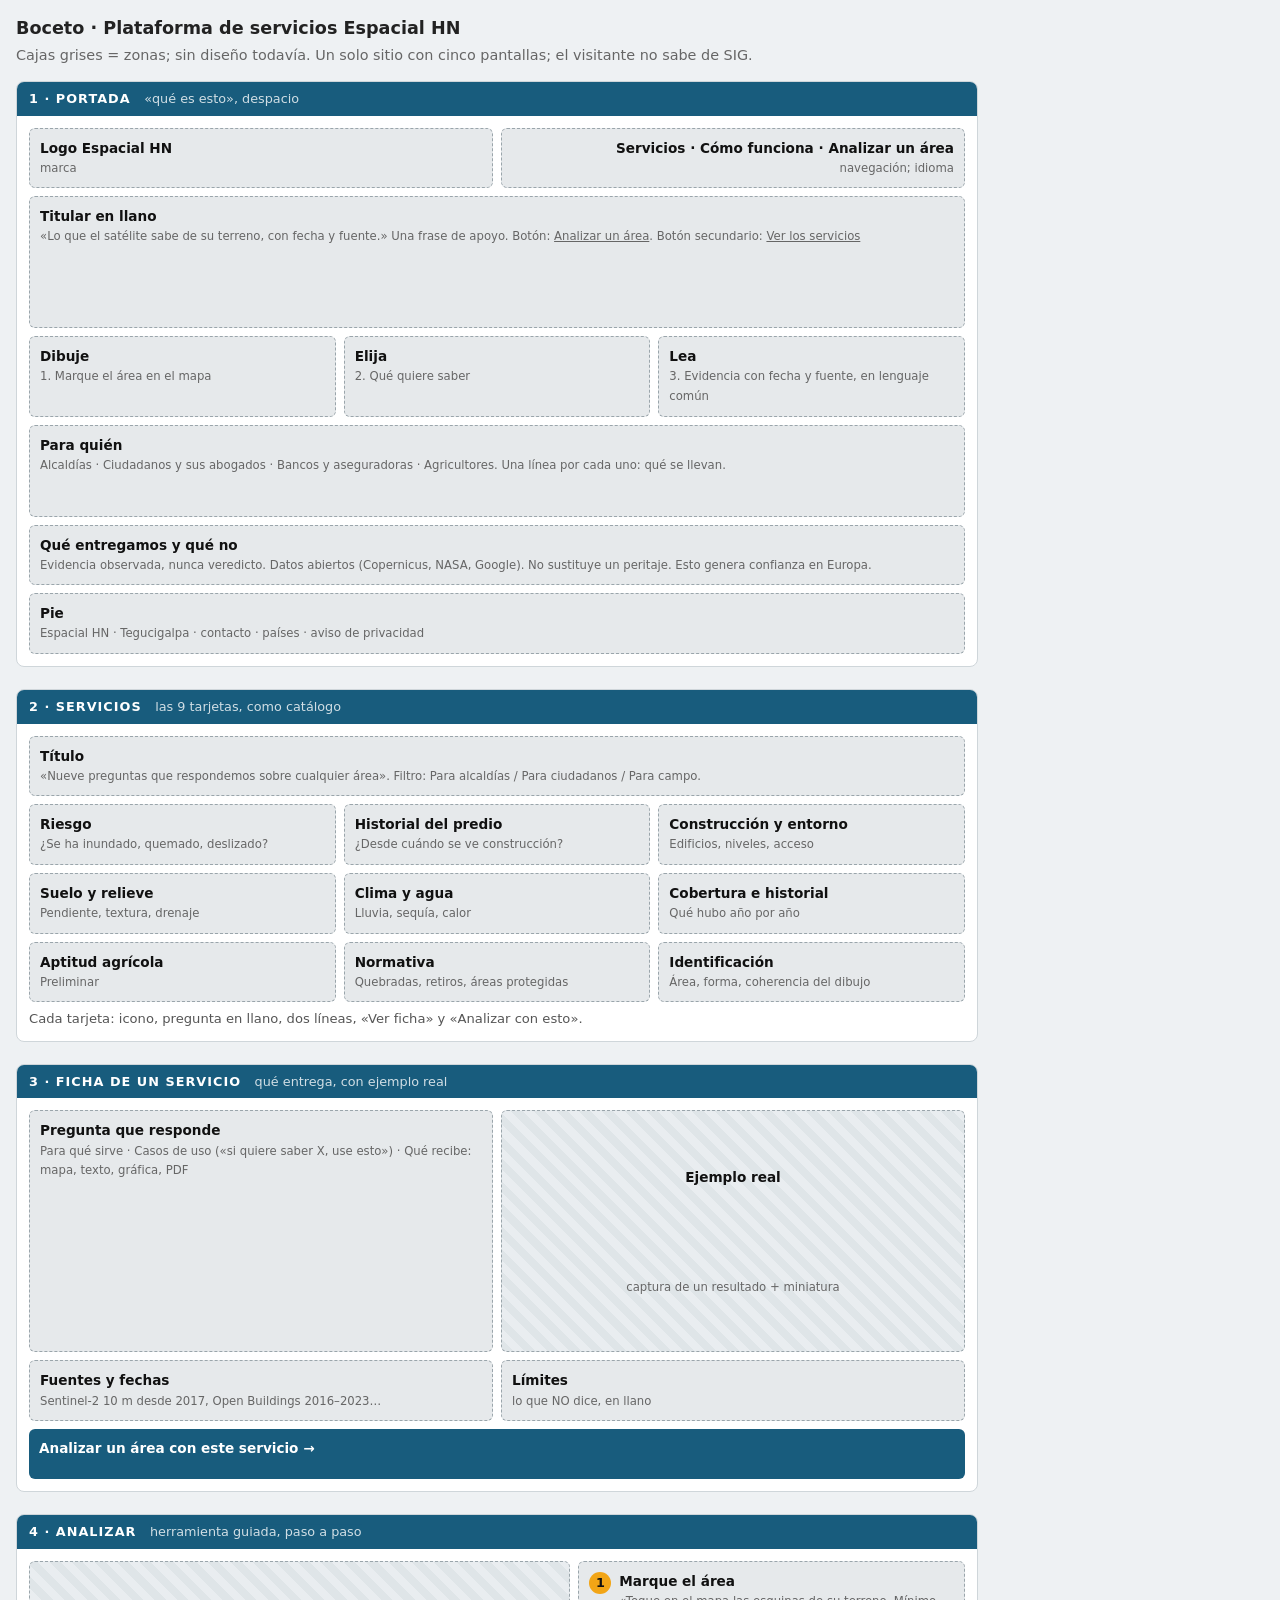
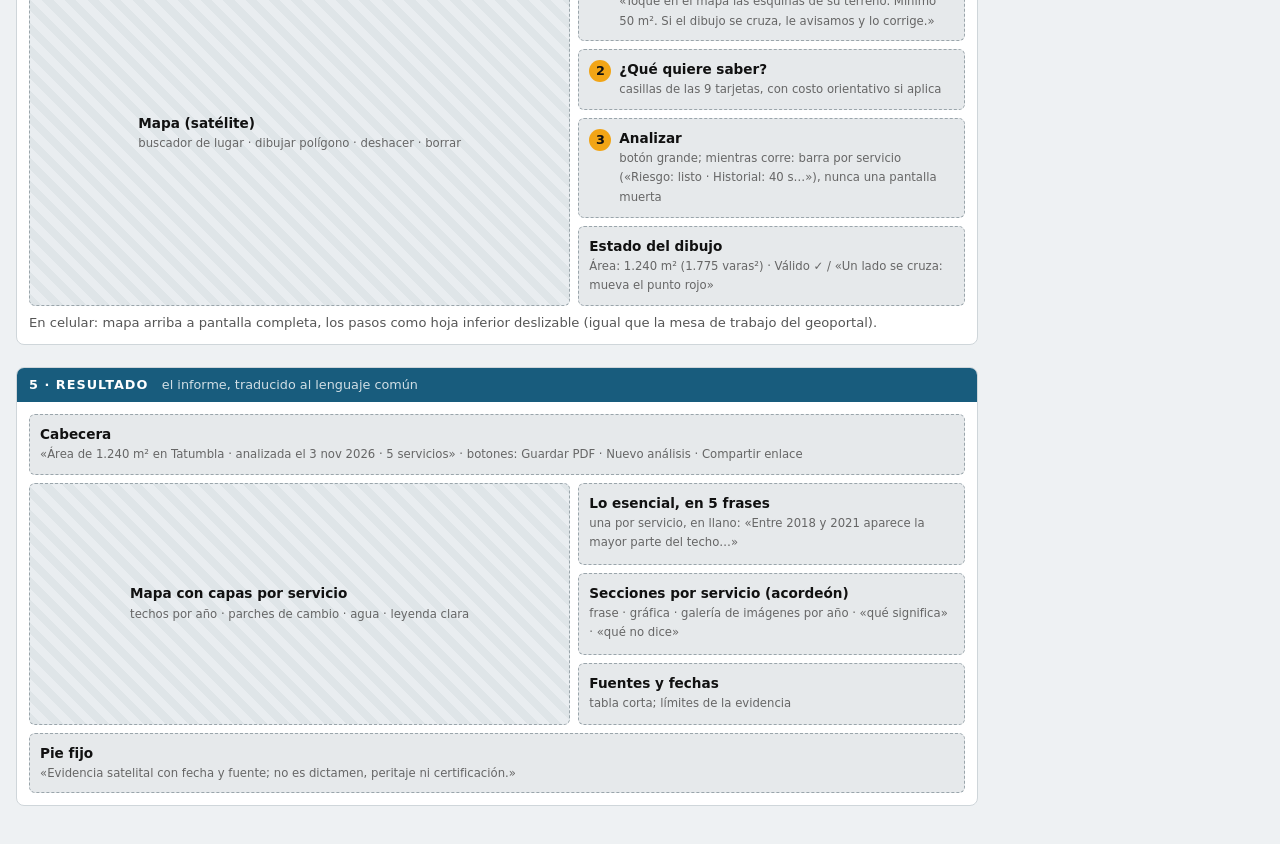
<file: boceto.html>
<!doctype html>
<html lang="es"><head><meta charset="utf-8"><meta name="viewport" content="width=device-width,initial-scale=1">
<title>Boceto · Plataforma Espacial HN</title>
<style>
body{margin:0;font:14px/1.4 "Segoe UI",system-ui,sans-serif;color:#222;background:#eef1f3;padding:16px}
h1{font-size:1.1rem;margin:0 0 4px}.sub{color:#666;margin:0 0 16px;font-size:.9rem}
.pant{background:#fff;border:1px solid #cfd6da;border-radius:8px;margin:0 0 22px;overflow:hidden;max-width:960px}
.pant h2{margin:0;padding:8px 12px;font-size:.8rem;letter-spacing:.08em;text-transform:uppercase;background:#185c7d;color:#fff}
.pant h2 span{font-weight:400;opacity:.8;text-transform:none;letter-spacing:0;margin-left:8px}
.lienzo{padding:12px;display:grid;gap:8px}
.caja{background:#e6e9eb;border:1px dashed #9aa5ab;border-radius:6px;padding:10px;color:#444;min-height:30px}
.caja b{display:block;color:#111;font-size:.85rem}.caja small{color:#666}
.ac{background:#185c7d;color:#fff;border:0}.ac b{color:#fff}
.fila{display:grid;gap:8px}.c2{grid-template-columns:1fr 1fr}.c3{grid-template-columns:repeat(3,1fr)}.c4{grid-template-columns:repeat(4,1fr)}
.mapa{background:repeating-linear-gradient(45deg,#dfe5e8,#dfe5e8 8px,#e9edf0 8px,#e9edf0 16px);min-height:220px;display:grid;place-items:center;color:#555}
.nota{font-size:.82rem;color:#555;padding:0 12px 12px;margin:0}
.paso{display:flex;gap:8px;align-items:flex-start}.paso i{flex:none;width:22px;height:22px;border-radius:50%;background:#f2a516;color:#111;display:grid;place-items:center;font-style:normal;font-weight:700;font-size:.8rem}
@media(max-width:640px){.c3,.c4{grid-template-columns:1fr 1fr}.c2{grid-template-columns:1fr}}
</style></head><body>
<h1>Boceto · Plataforma de servicios Espacial HN</h1>
<p class="sub">Cajas grises = zonas; sin diseño todavía. Un solo sitio con cinco pantallas; el visitante no sabe de SIG.</p>

<div class="pant"><h2>1 · Portada <span>«qué es esto», despacio</span></h2>
<div class="lienzo">
  <div class="fila c2"><div class="caja"><b>Logo Espacial HN</b><small>marca</small></div><div class="caja" style="text-align:right"><b>Servicios · Cómo funciona · Analizar un área</b><small>navegación; idioma</small></div></div>
  <div class="caja" style="min-height:110px"><b>Titular en llano</b><small>«Lo que el satélite sabe de su terreno, con fecha y fuente.» Una frase de apoyo. Botón: <u>Analizar un área</u>. Botón secundario: <u>Ver los servicios</u></small></div>
  <div class="fila c3"><div class="caja"><b>Dibuje</b><small>1. Marque el área en el mapa</small></div><div class="caja"><b>Elija</b><small>2. Qué quiere saber</small></div><div class="caja"><b>Lea</b><small>3. Evidencia con fecha y fuente, en lenguaje común</small></div></div>
  <div class="caja" style="min-height:70px"><b>Para quién</b><small>Alcaldías · Ciudadanos y sus abogados · Bancos y aseguradoras · Agricultores. Una línea por cada uno: qué se llevan.</small></div>
  <div class="caja"><b>Qué entregamos y qué no</b><small>Evidencia observada, nunca veredicto. Datos abiertos (Copernicus, NASA, Google). No sustituye un peritaje. Esto genera confianza en Europa.</small></div>
  <div class="caja"><b>Pie</b><small>Espacial HN · Tegucigalpa · contacto · países · aviso de privacidad</small></div>
</div></div>

<div class="pant"><h2>2 · Servicios <span>las 9 tarjetas, como catálogo</span></h2>
<div class="lienzo">
  <div class="caja"><b>Título</b><small>«Nueve preguntas que respondemos sobre cualquier área». Filtro: Para alcaldías / Para ciudadanos / Para campo.</small></div>
  <div class="fila c3">
    <div class="caja"><b>Riesgo</b><small>¿Se ha inundado, quemado, deslizado?</small></div>
    <div class="caja"><b>Historial del predio</b><small>¿Desde cuándo se ve construcción?</small></div>
    <div class="caja"><b>Construcción y entorno</b><small>Edificios, niveles, acceso</small></div>
    <div class="caja"><b>Suelo y relieve</b><small>Pendiente, textura, drenaje</small></div>
    <div class="caja"><b>Clima y agua</b><small>Lluvia, sequía, calor</small></div>
    <div class="caja"><b>Cobertura e historial</b><small>Qué hubo año por año</small></div>
    <div class="caja"><b>Aptitud agrícola</b><small>Preliminar</small></div>
    <div class="caja"><b>Normativa</b><small>Quebradas, retiros, áreas protegidas</small></div>
    <div class="caja"><b>Identificación</b><small>Área, forma, coherencia del dibujo</small></div>
  </div>
  <p class="nota" style="padding:0">Cada tarjeta: icono, pregunta en llano, dos líneas, «Ver ficha» y «Analizar con esto».</p>
</div></div>

<div class="pant"><h2>3 · Ficha de un servicio <span>qué entrega, con ejemplo real</span></h2>
<div class="lienzo">
  <div class="fila c2">
    <div class="caja" style="min-height:150px"><b>Pregunta que responde</b><small>Para qué sirve · Casos de uso («si quiere saber X, use esto») · Qué recibe: mapa, texto, gráfica, PDF</small></div>
    <div class="caja mapa"><b>Ejemplo real</b><small>captura de un resultado + miniatura</small></div>
  </div>
  <div class="fila c2"><div class="caja"><b>Fuentes y fechas</b><small>Sentinel-2 10 m desde 2017, Open Buildings 2016–2023…</small></div><div class="caja"><b>Límites</b><small>lo que NO dice, en llano</small></div></div>
  <div class="caja ac"><b>Analizar un área con este servicio →</b></div>
</div></div>

<div class="pant"><h2>4 · Analizar <span>herramienta guiada, paso a paso</span></h2>
<div class="lienzo">
  <div class="fila" style="grid-template-columns:minmax(0,1.4fr) minmax(0,1fr)">
    <div class="caja mapa"><div><b>Mapa (satélite)</b><small>buscador de lugar · dibujar polígono · deshacer · borrar</small></div></div>
    <div class="lienzo" style="padding:0">
      <div class="caja"><div class="paso"><i>1</i><div><b>Marque el área</b><small>«Toque en el mapa las esquinas de su terreno. Mínimo 50 m². Si el dibujo se cruza, le avisamos y lo corrige.»</small></div></div></div>
      <div class="caja"><div class="paso"><i>2</i><div><b>¿Qué quiere saber?</b><small>casillas de las 9 tarjetas, con costo orientativo si aplica</small></div></div></div>
      <div class="caja"><div class="paso"><i>3</i><div><b>Analizar</b><small>botón grande; mientras corre: barra por servicio («Riesgo: listo · Historial: 40 s…»), nunca una pantalla muerta</small></div></div></div>
      <div class="caja"><b>Estado del dibujo</b><small>Área: 1.240 m² (1.775 varas²) · Válido ✓ / «Un lado se cruza: mueva el punto rojo»</small></div>
    </div>
  </div>
  <p class="nota" style="padding:0">En celular: mapa arriba a pantalla completa, los pasos como hoja inferior deslizable (igual que la mesa de trabajo del geoportal).</p>
</div></div>

<div class="pant"><h2>5 · Resultado <span>el informe, traducido al lenguaje común</span></h2>
<div class="lienzo">
  <div class="caja"><b>Cabecera</b><small>«Área de 1.240 m² en Tatumbla · analizada el 3 nov 2026 · 5 servicios» · botones: Guardar PDF · Nuevo análisis · Compartir enlace</small></div>
  <div class="fila" style="grid-template-columns:minmax(0,1.4fr) minmax(0,1fr)">
    <div class="caja mapa"><div><b>Mapa con capas por servicio</b><small>techos por año · parches de cambio · agua · leyenda clara</small></div></div>
    <div class="lienzo" style="padding:0">
      <div class="caja"><b>Lo esencial, en 5 frases</b><small>una por servicio, en llano: «Entre 2018 y 2021 aparece la mayor parte del techo…»</small></div>
      <div class="caja"><b>Secciones por servicio (acordeón)</b><small>frase · gráfica · galería de imágenes por año · «qué significa» · «qué no dice»</small></div>
      <div class="caja"><b>Fuentes y fechas</b><small>tabla corta; límites de la evidencia</small></div>
    </div>
  </div>
  <div class="caja"><b>Pie fijo</b><small>«Evidencia satelital con fecha y fuente; no es dictamen, peritaje ni certificación.»</small></div>
</div></div>
</body></html>
</file>
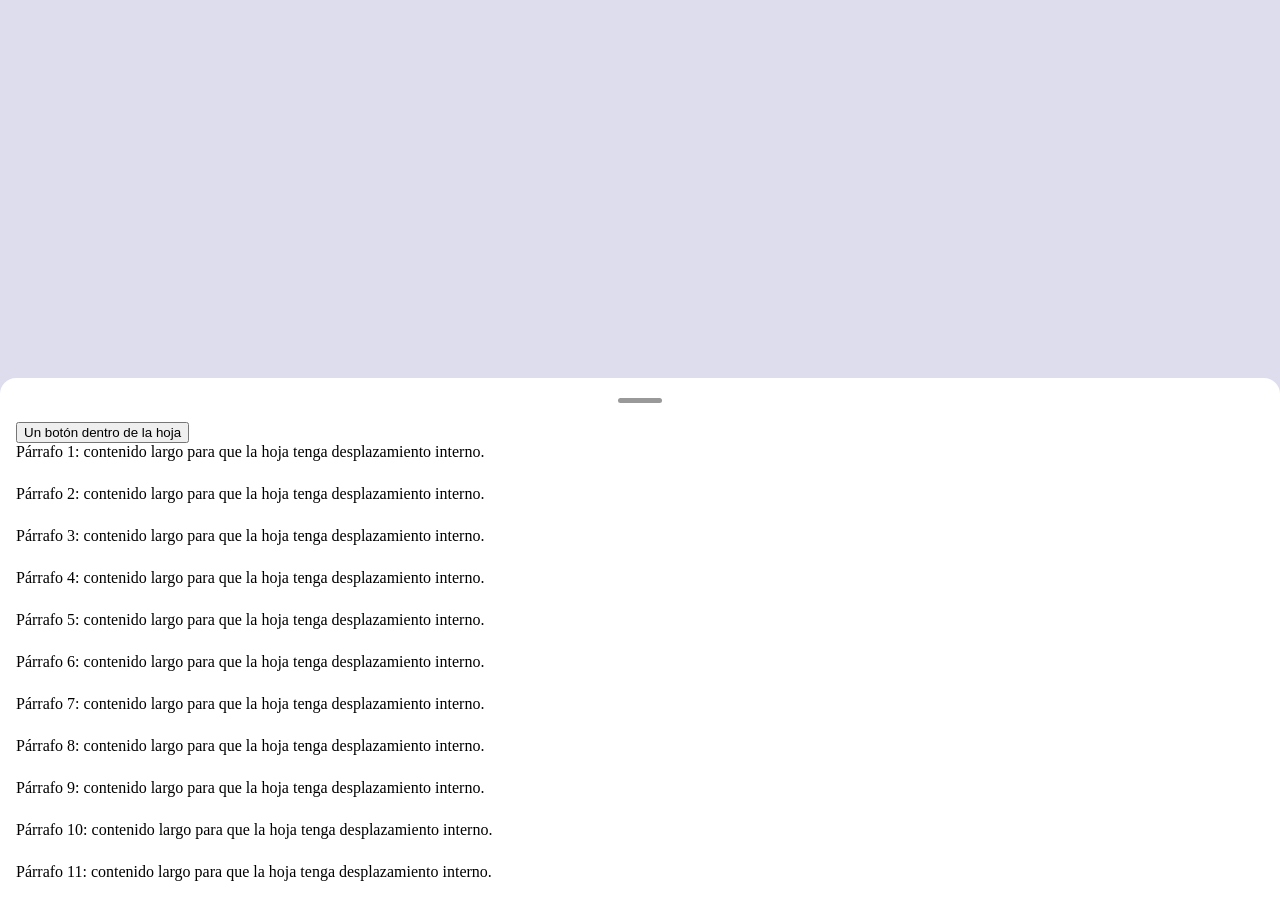
<file: js/pruebas-hoja.html>
<!doctype html>
<html lang="es"><head><meta charset="utf-8"><meta name="viewport" content="width=device-width,initial-scale=1">
<title>Pruebas · hoja inferior (sin red)</title>
<style>
  /* Plantilla mínima del componente (la misma de la skill hoja-inferior-movil); solo para esta prueba. */
  *, *::before, *::after { box-sizing: border-box; }   /* el componente fija la altura en px: con content-box el relleno la haría crecer */
  html, body { margin: 0; height: 100%; overscroll-behavior-y: contain; }
  #marco { position: relative; height: 100vh; height: 100dvh; background: #dde; }
  #hoja { position: absolute; left: 0; right: 0; bottom: 0; z-index: 10; height: 58%; max-height: 100%; background: #fff; border-radius: 16px 16px 0 0; padding: 0 16px 16px; overflow: auto; overscroll-behavior: contain; transition: height .28s cubic-bezier(.2,.8,.2,1); }
  #hoja:not(.abierta) { padding-bottom: 0; overflow: hidden; }
  #asa { display: block; position: sticky; top: 0; z-index: 3; width: 100%; min-height: 44px; border: 0; background: #fff; touch-action: none; cursor: pointer; }
  #asa::before { content: ""; display: block; width: 44px; height: 5px; border-radius: 3px; background: #999; margin: 0 auto; }
  p { margin: 0 0 24px; }
</style></head><body>
<div id="marco"><div id="hoja"><button id="asa" type="button" aria-expanded="true" aria-label="Mostrar u ocultar"></button>
  <div id="contenido"><button id="btn" type="button">Un botón dentro de la hoja</button><div id="largo"></div></div></div></div>
<script src="componentes/hoja.js"></script>
<script>
  document.getElementById("largo").innerHTML = Array.from({ length: 30 }, (_, i) => "<p>Párrafo " + (i + 1) + ": contenido largo para que la hoja tenga desplazamiento interno.</p>").join("");
  window.__clics = 0; document.getElementById("btn").addEventListener("click", () => { window.__clics++; });
  window.__hoja = ESP.hoja.crear({ hoja: document.getElementById("hoja"), asa: document.getElementById("asa"), contenido: document.getElementById("contenido"),
    marco: () => document.getElementById("marco").clientHeight, activo: () => true });
</script></body></html>
</file>
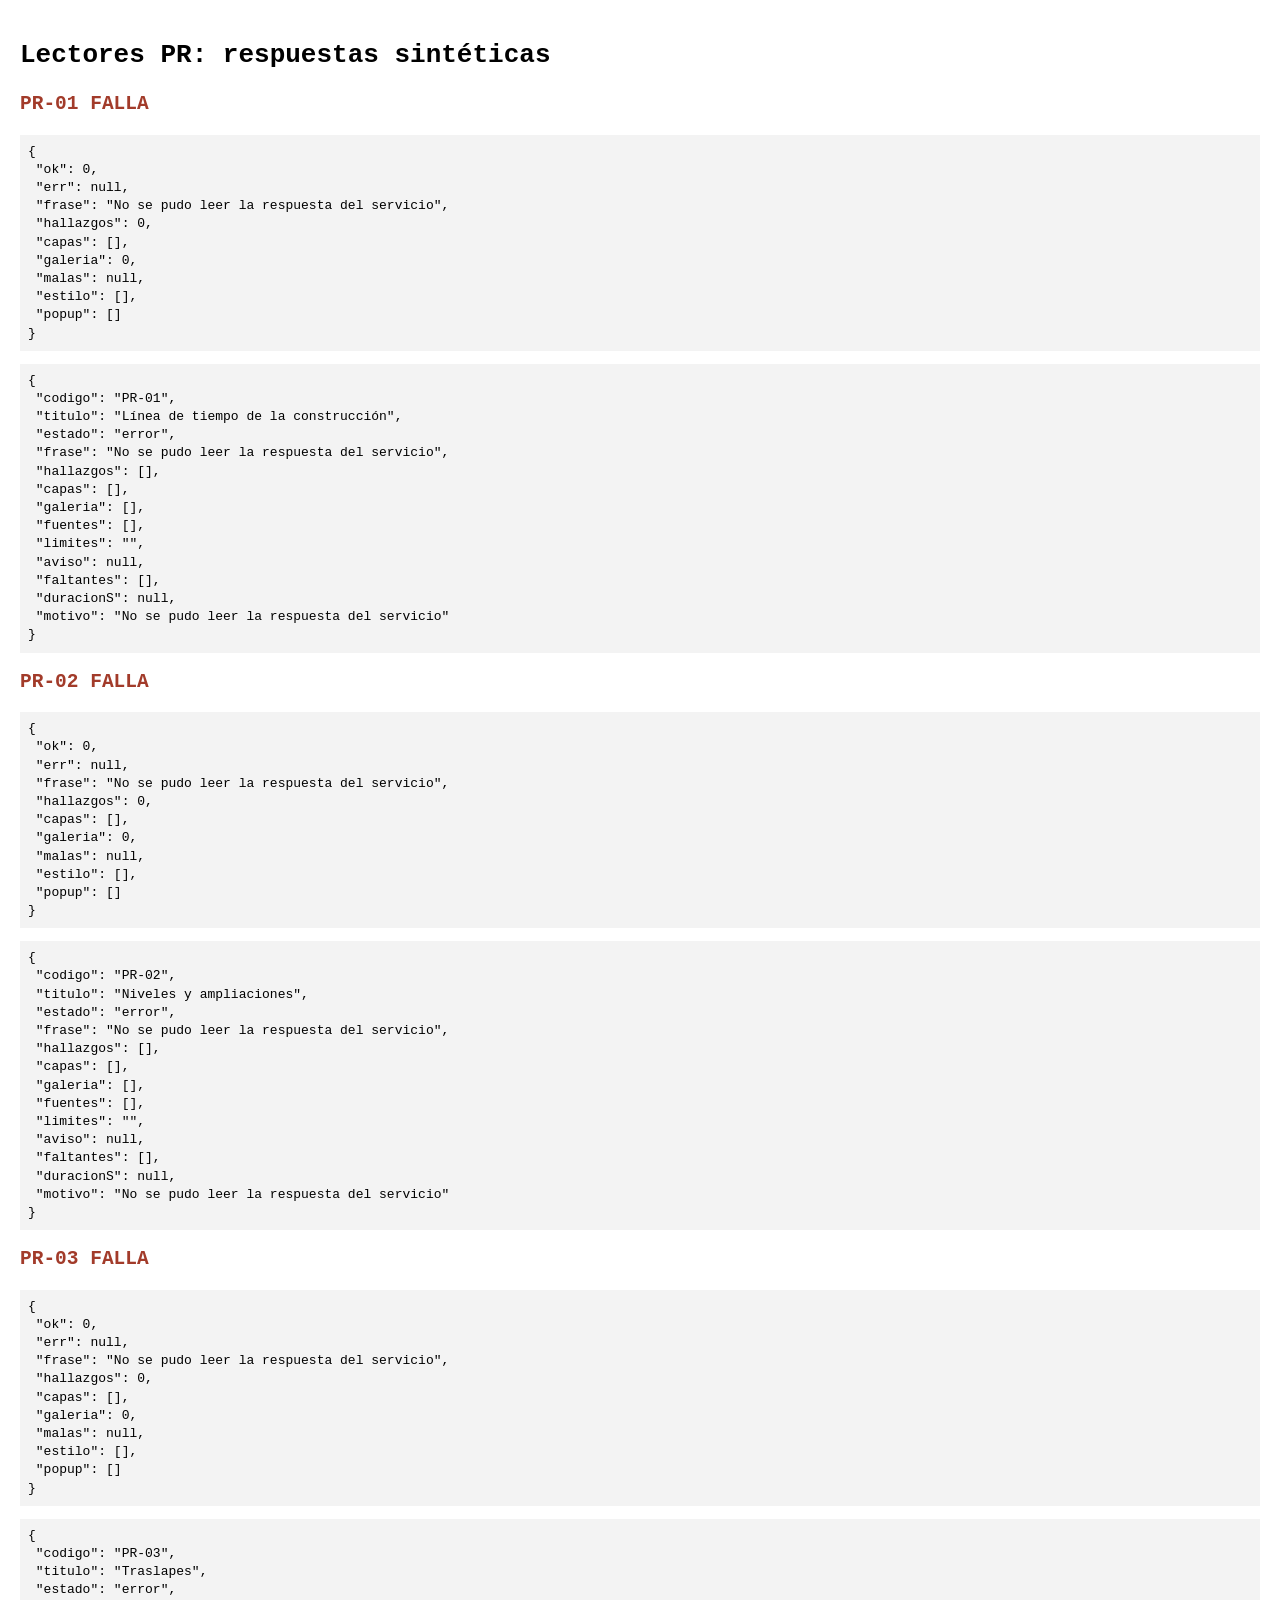
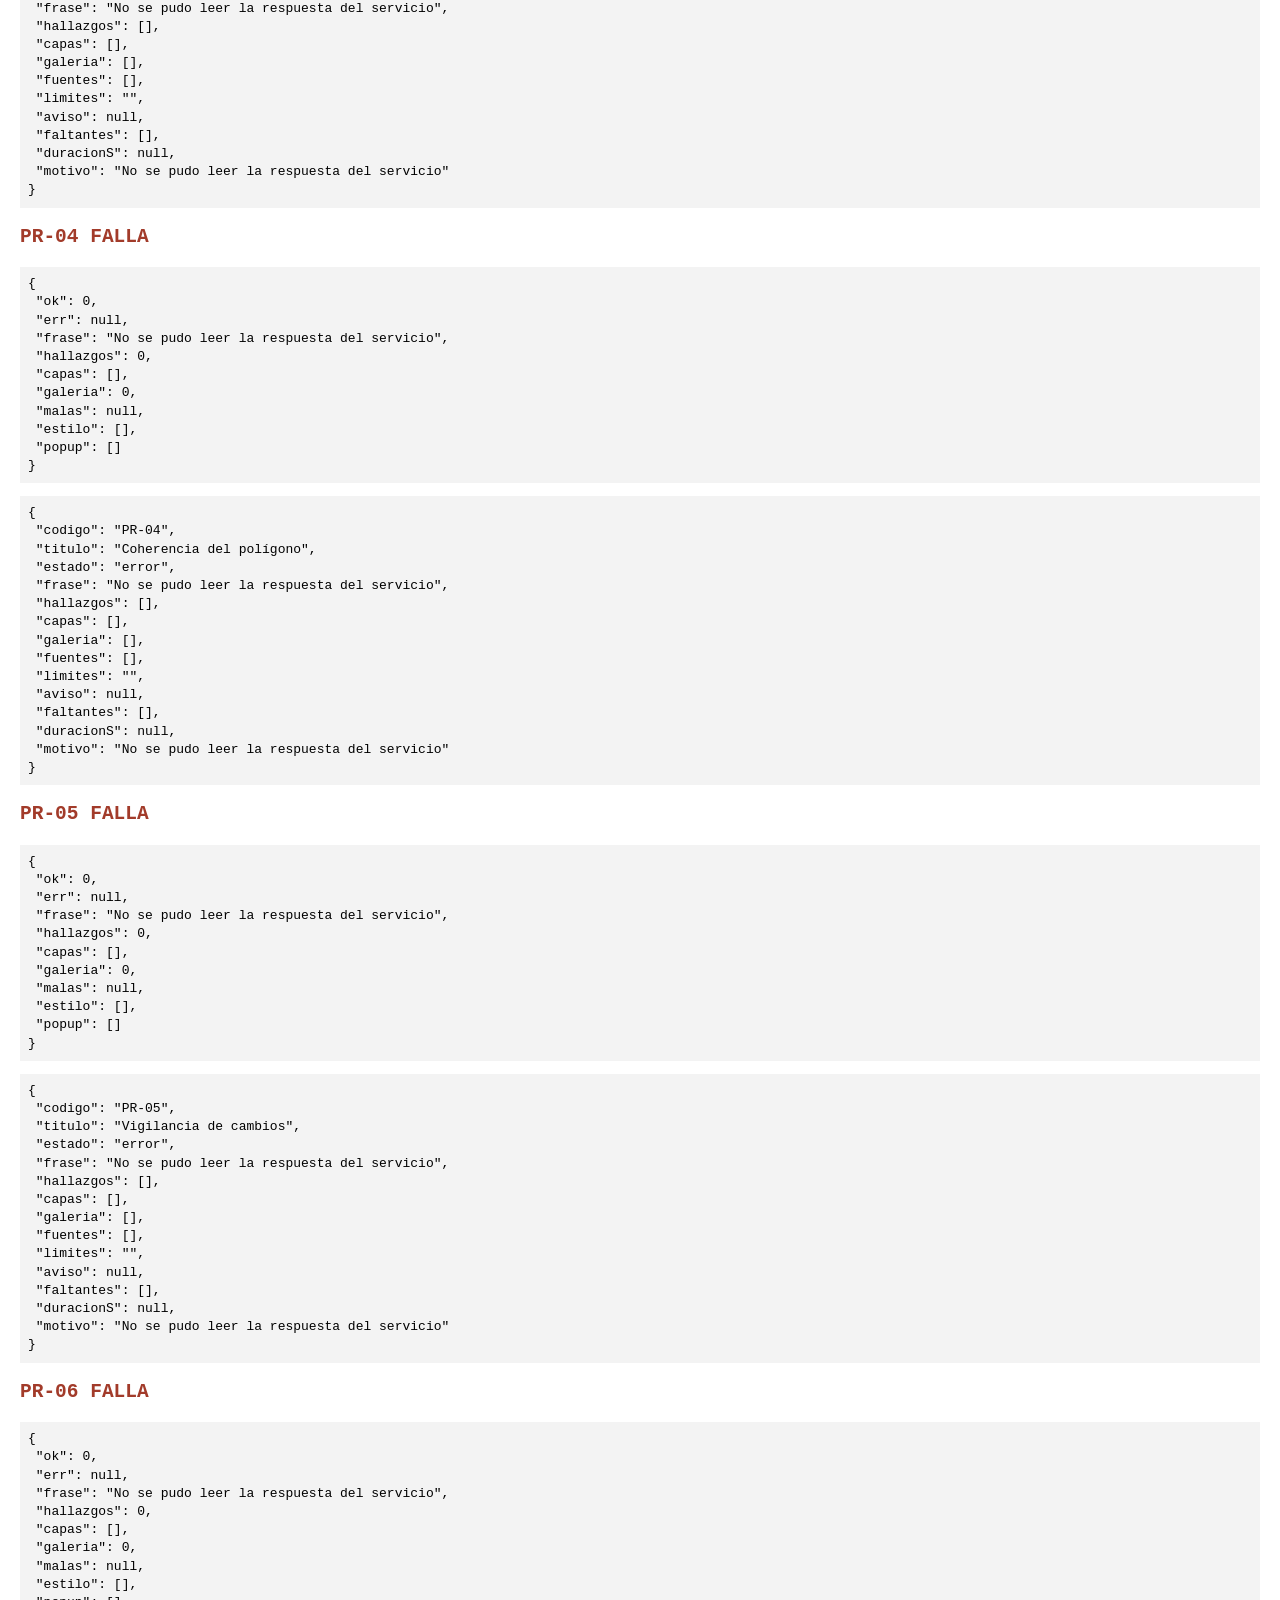
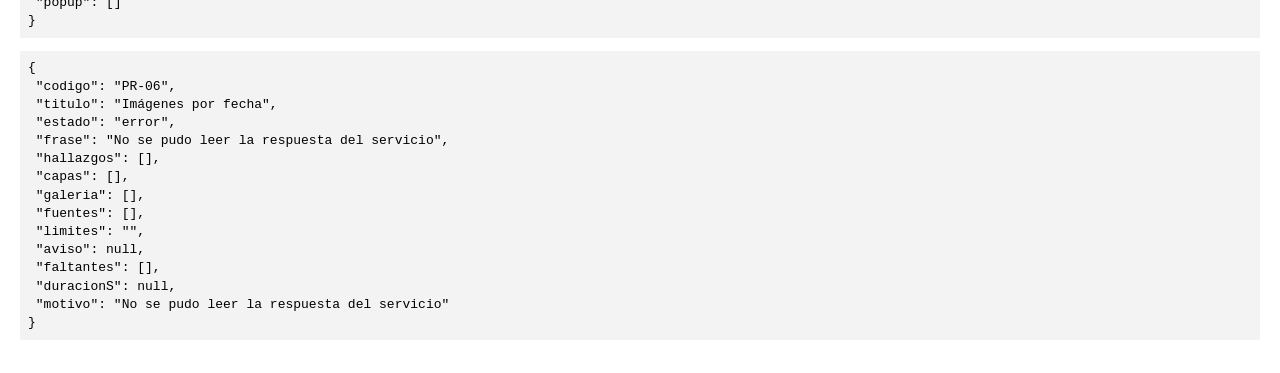
<file: js/lectores/pruebas-pr.html>
<!doctype html>
<html lang="es"><head><meta charset="utf-8"><title>Pruebas lectores PR</title>
<style>body{font:13px/1.4 ui-monospace,monospace;padding:12px}pre{white-space:pre-wrap;background:#f3f3f3;padding:8px}.ok{color:#1f7a4d}.bad{color:#a23b2a}</style></head><body>
<h1>Lectores PR: respuestas sintéticas</h1><div id="out"></div>
<script src="../paleta.js"></script>
<script src="../i18n/es.js"></script>
<script src="comun.js"></script>
<script src="PR-01.js"></script><script src="PR-02.js"></script><script src="PR-03.js"></script>
<script src="PR-04.js"></script><script src="PR-05.js"></script><script src="PR-06.js"></script>
<script>
const sq = [[[-87.1, 14.0], [-87.099, 14.0], [-87.099, 14.001], [-87.1, 14.001], [-87.1, 14.0]]];
const poly = p => ({ type: "Feature", properties: p, geometry: { type: "Polygon", coordinates: sq } });
const meta = (extra) => Object.assign({ fuentes: [{ id: "x", nombre: "Fuente", resolucion_m: 10, fechas: "2017-hoy", licencia: "libre" }], limites: "Evidencia satelital observada; no es dictamen.", faltantes: [], duracion_s: 3.2, area_ha: 0.5 }, extra || {});
const R = {
  "PR-01": { status: "success", result_key: "PR1", tile_url: { presencia_2023: "https://t/{z}/{x}/{y}", altura_2023: "https://t2/{z}/{x}/{y}" },
    vectors: { type: "FeatureCollection", features: [poly({ capa: "huella", fuente: "VIDA Google+Microsoft (HND)", origen_huella: "google", estado: "dentro", pct_dentro_del_aoi: 100, area_m2: 85, confianza: .8, anio_aparicion: 2018, anio_aparicion_lectura: "aparece en la imagen de 2018 (±1 año)", altura_2023_m: 4.1, niveles_min: 1, niveles_max: 2, niveles_lectura: "compatible con 1 a 2 niveles" }),
      poly({ capa: "huella", fuente: "VIDA Google+Microsoft (HND)", origen_huella: "microsoft", estado: "cruza el borde", pct_dentro_del_aoi: 60, area_m2: 120, confianza: null, anio_aparicion: 2016, anio_aparicion_lectura: "en o antes de 2016", altura_2023_m: 7.5, niveles_min: 2, niveles_max: 3, niveles_lectura: "compatible con 2 a 3 niveles" }),
      poly({ capa: "huella", fuente: "VIDA Google+Microsoft (HND)", origen_huella: "google", estado: "dentro", pct_dentro_del_aoi: 100, area_m2: 20, confianza: .7, anio_aparicion: null, anio_aparicion_lectura: "sin fecha: techo no persistente, bajo el umbral o posterior a 2023", altura_2023_m: null, niveles_min: null, niveles_max: null, niveles_lectura: null })] },
    stats: {
      por_casa: { serie: [{ anio: 2016, con_dato: true, area_techo_m2: 120, pct_aoi: 2.4, altura_mediana_m: 7.5, confianza_media: .8 }, { anio: 2018, con_dato: true, area_techo_m2: 205, pct_aoi: 4.1, altura_mediana_m: 5.2, confianza_media: .78 }],
        primer_anio_con_techo: 2016, aparicion_por_anio: [{ anio: 2016, m2_techo_nuevo: 120, nota: "ya existía en la primera imagen" }, { anio: 2017, m2_techo_nuevo: 0, nota: null }, { anio: 2018, m2_techo_nuevo: 85, nota: null }],
        anio_mayor_aparicion: 2016, cambios: [{ entre: "2017-2018", tipo: "aparece construcción", diferencia_m2: 85, de_m2: 120, a_m2: 205, persistente: true, coincide_con_cambio_de_aspecto: true }],
        lectura: "La mayor parte del techo (120 m², 59 %) ya está en la primera imagen (2016): construcción anterior a 2016; para antes solo hay dato por manzana",
        techo_ultimo_anio: { anio: 2023, area_m2: 205, pct_aoi: 4.1, altura_mediana_m: 5.2 }, pixeles_efectivos_aoi: 312,
        observado: { desde: "2016-06-30", hasta: "2023-06-30", cantidad: 8, revisados: 8 }, etiquetas: { titulo: "Área techada detectada por año (Open Buildings Temporal)", unidad: "m²", serie: "serie", x: "anio", y: "area_techo_m2" }, nota: "Un compuesto por año." },
      huellas_hoy: { huellas: 3, huellas_dentro: 2, huellas_que_cruzan_borde: 1, area_huellas_dentro_m2: 105, pct_aoi_construido: 2.1, huellas_por_anio_aparicion: [{ anio: "2016", huellas: 1 }, { anio: "2018", huellas: 1 }, { anio: "sin fecha", huellas: 1 }], fuente: "VIDA Google+Microsoft (HND)", lectura: "3 huellas de edificio (VIDA Google+Microsoft (HND)); 1 de 2016, 1 de 2018, 1 de sin fecha", observado: { desde: "2016", hasta: "2023", cantidad: 3 }, etiquetas: { titulo: "Huellas de edificio por año de aparición", unidad: "huellas", serie: "huellas_por_anio_aparicion", x: "anio", y: "huellas" }, nota: "Polígonos de techos." },
      cambio_de_aspecto: { serie: [{ entre: "2017-2018", cambio_medio: .12, pct_area_cambiada: 6.1, m2_cambiados: 305 }], anios_con_cambio_de_aspecto: ["2017-2018"], umbral: .3, observado: { desde: "2017", hasta: "2024", cantidad: 7 }, etiquetas: { titulo: "Cambio de aspecto entre años consecutivos (AlphaEarth, 10 m)", unidad: "% del área de interés", serie: "serie", x: "entre", y: "pct_area_cambiada" }, nota: "Dice entre qué años cambió." },
      por_manzana: { ghsl_por_epoca: [{ epoca: 1975, pct_construido_entorno: 0 }, { epoca: 2020, pct_construido_entorno: 12.3 }], primera_epoca_con_5pct_construido: 2020, verdor_landsat: [{ anio: 1985, ndvi_medio: .61, escenas: 3 }, { anio: 2020, ndvi_medio: .32, escenas: 9 }], anio_caida_sostenida_de_verdor: 2015, lectura: "El entorno de 100 m aparece con al menos 5 % de superficie construida desde la época 2020 (GHSL); el verdor Landsat cae de forma sostenida desde 2015", observado: { desde: "1975", hasta: "2026", cantidad: 4 }, etiquetas: { titulo: "Verdor del entorno de 100 m por año (Landsat, feb-abr)", unidad: "NDVI", serie: "verdor_landsat", x: "anio", y: "ndvi_medio" }, nota: "Dato por manzana." },
      miniaturas: { por_anio: [{ anio: 2016, capa: "presencia de edificios", url: "https://thumb/2016.png" }, { anio: 2023, capa: "presencia de edificios", url: "https://thumb/2023.png" }], nota: "PNG" }
    }, metadata: meta({ aviso: null }) },
  "PR-02": { status: "partial", result_key: "PR2", tile_url: { altura_2023: "https://t/{z}/{x}/{y}" },
    vectors: { type: "FeatureCollection", features: [poly({ capa: "techo", fuente: "VIDA Google+Microsoft (HND)", origen_huella: "google", estado: "dentro", area_m2: 90, altura_mediana_m: 4.2, altura_p90_m: 5.9, niveles_min: 1, niveles_max: 2, niveles_lectura: "compatible con 1 a 2 niveles" }), poly({ capa: "techo", fuente: "VIDA Google+Microsoft (HND)", origen_huella: "microsoft", estado: "dentro", area_m2: 40, altura_mediana_m: null, altura_p90_m: null, niveles_min: null, niveles_max: null, niveles_lectura: "sin altura: techo bajo el umbral o posterior a 2023" })] },
    stats: {
      altura_por_anio: { serie: [{ anio: 2016, con_dato: true, area_techo_m2: 31, altura_mediana_m: null, altura_p90_m: null, altura_max_m: null, niveles: null, altura_omitida: "techo de 31 m², menor de 100 m²: muy poca muestra para medir altura" }, { anio: 2023, con_dato: true, area_techo_m2: 216, altura_mediana_m: 4.2, altura_p90_m: 5.9, altura_max_m: 7.1, niveles: { altura_m: 4.2, margen_m: 1, niveles_min: 1, niveles_max: 2, lectura: "compatible con 1 a 2 niveles" } }],
        saltos: [{ entre: "2022-2023", tipo: "crece el área techada", diferencia_m2: 185, lectura: "compatible con anexo, techado de patio o ampliación", confirmado_por_radar: false }], resumen_saltos: ["el techo crece entre 2022 y 2023"], ultimo_anio: { anio: 2023 }, escala_lectura_m: 2,
        lectura: "En 2023 el techo mide 4,2 m de altura mediana, compatible con 1 a 2 niveles; el techo crece entre 2022 y 2023", observado: { desde: "2016-06-30", hasta: "2023-06-30", cantidad: 8, revisados: 8 }, etiquetas: { titulo: "Altura mediana del techo por año (Open Buildings Temporal)", unidad: "m", serie: "serie", x: "anio", y: "altura_mediana_m" }, nota: "Un nivel se asume de 3 m." },
      radar_por_anio: null,
      techos: { techos: 2, techos_por_niveles: [{ clase: "compatible con 1 a 2 niveles", techos: 1 }, { clase: "sin altura", techos: 1 }], fuente: "VIDA Google+Microsoft (HND)", lectura: "2 techos (VIDA Google+Microsoft (HND)): 1 compatible con 1 a 2 niveles, 1 sin altura", observado: { desde: "2023", hasta: "2023", cantidad: 2 }, etiquetas: { titulo: "Techos por niveles compatibles (altura de 2023)", unidad: "techos", serie: "techos_por_niveles", x: "clase", y: "techos" }, nota: "Altura mediana y p90." },
      comparacion_con_declarado: { anio_observado: 2023, niveles: { declarado: 1, observado: "compatible con 1 a 2 niveles", resultado: "coincide" } }
    }, metadata: meta({ faltantes: [{ bloque: "radar_por_anio", motivo: "Sin pasadas de Sentinel-1" }] }) },
  "PR-03": { status: "success", result_key: "PR3", tile_url: {},
    vectors: { type: "FeatureCollection", features: [{ type: "Feature", properties: { capa: "rio_hydrosheds", fuente: "HydroSHEDS FreeFlowingRivers", orden_rio: 6, distancia_m: 0, precision: "ubicación aproximada, ±500 m" }, geometry: { type: "LineString", coordinates: [[-87.102, 14.0], [-87.098, 14.001]] } },
      poly({ capa: "Quebrada de prueba", fuente: "dibujo de prueba", tipo: "retiro", retiro_m: 15, m2: 7866.2 }), poly({ capa: "area_protegida", nombre: "La Tigra", fuente: "WDPA" })] },
    stats: {
      traslapes: { capas: [{ capa: "Quebrada de prueba", fuente: "dibujo de prueba", estado: "observado", rasgos_revisados: 1, traslape_m2: 0, pct_aoi: 0, toca_como_linea: true, distancia_m: 0, direccion: "sobre el área de interés", area_en_retiro_m2: 7866.2, pct_aoi_en_retiro: 15.2, lectura: "7.866 m² del área de interés (15,2 %) quedan dentro de la franja de 15 m de «Quebrada de prueba» según dibujo de prueba" }, { capa: "Retiros", fuente: "AMDC", estado: "sin_informacion", detalle: "Ninguna geometría de la capa se pudo leer" }], con_traslape: 1, observado: { desde: null, hasta: null, cantidad: 1, revisados: 2 }, etiquetas: { titulo: "Traslape del área de interés con capas municipales", unidad: "m²", serie: "capas", x: "capa", y: "traslape_m2" }, nota: "Estas capas las entrega la alcaldía." },
      areas_protegidas: { areas_en_5km: [{ nombre: "La Tigra", designacion: "Parque Nacional", distancia_m: 0, traslape_m2: 120, pct_aoi: 1.2, traslape_marginal: true }], cantidad_con_traslape: 1, lectura: "El área de interés traslapa 120 m² (1,2 %) con «La Tigra» (Parque Nacional) según WDPA; el traslape es marginal y puede ser error del límite", observado: { desde: null, hasta: null, cantidad: 1, nota: "x" }, etiquetas: { titulo: "Áreas protegidas cercanas", unidad: "m", serie: "areas_en_5km", x: "nombre", y: "distancia_m" }, nota: "WDPA." },
      rio_mas_cercano: { rios_en_5km: [{ orden_rio: 6, longitud_tramo_km: 3.1, caudal_medio_m3s: 2.3, cuenca: "Choluteca", distancia_m: 0, cruza_aoi: true }], mas_cercano: { orden_rio: 6, distancia_m: 0, cruza_aoi: true }, lectura: "Un río de orden 6 (HydroSHEDS) cruza el área de interés; la línea es aproximada (±500 m), así que puede pasar justo afuera", observado: { desde: null, hasta: null, cantidad: 1, nota: "x" }, etiquetas: { titulo: "Ríos más cercanos (HydroSHEDS)", unidad: "m", serie: "rios_en_5km", x: "cuenca", y: "distancia_m" }, nota: "HydroSHEDS." },
      quebradas_relieve: { celdas_de_quebrada_en_aoi: 0, distancia_min_m: 1326, acumulacion_max_celdas_entorno: 12, umbral_celdas: 50, cruza_aoi: false, medido_desde_centroide: true, lectura: "La celda de cauce más cercana queda a unos 1.326 m; medido desde el centro del área de interés", observado: { desde: null, hasta: null, cantidad: 0, nota: "x" }, etiquetas: { titulo: "Distancia a la quebrada derivada del relieve", unidad: "m", serie: null, x: null, y: "distancia_min_m" }, nota: "Acumulación de flujo." }
    }, metadata: meta() },
  "PR-04": { status: "success", result_key: "PR4", tile_url: {},
    vectors: { type: "FeatureCollection", features: [poly({ capa: "huella", relacion: "cruza", fuente: "VIDA Google+Microsoft (HND)", m2_dentro: 60, m2_fuera: 23, direccion_salida: "oeste" }), poly({ capa: "huella", relacion: "dentro", fuente: "VIDA Google+Microsoft (HND)", m2: 80 }), poly({ capa: "vecino", fuente: "cliente", relacion: "franja", vecino: "lote 12", separacion_m: .4 })] },
    stats: {
      dibujo: { vertices: 5, perimetro_m: 128.4, area_m2: 1024, compacidad: .78, lados_rectangulo_envolvente_m: [32, 32], avisos: [{ tipo: "vertice_duplicado", vertice: 3, anillo: 0, poligono: 0, medida_m: .1, sugerencia: "Dos vértices casi en el mismo punto: borrar uno" }], cantidad_avisos: 1, observado: { desde: null, hasta: null, cantidad: 1, revisados: 5, nota: "Vértices revisados" }, etiquetas: { titulo: "Avisos sobre el dibujo del polígono", unidad: "avisos", serie: "avisos", x: "tipo", y: "medida_m" }, nota: "Avisos, no errores." },
      huellas: { fuente_huellas: "VIDA Google+Microsoft (HND)", huellas_revisadas: 4, huellas_dentro: 1, huellas_que_cruzan: 1, huellas_vecinas_sin_tocar: 2, m2_construidos_en_aoi: 140, pct_aoi_construido: 13.7, detalle_dentro: [{ area_techo_m2: 80 }], detalle_cruzan: [{ area_techo_m2: 83, m2_dentro: 60, m2_fuera: 23, pct_techo_fuera: 27.7, direccion_salida: "oeste", m2_fuera_mas_alla_del_error: 15, sugerencia: "El techo sale 23 m² (27,7 %) hacia el oeste: revisar ese lindero o confirmar que es construcción del vecino" }], observado: { desde: null, hasta: null, cantidad: 2, revisados: 4, nota: "x" }, etiquetas: { titulo: "Techos que salen del área de interés", unidad: "m² fuera", serie: "detalle_cruzan", x: "direccion_salida", y: "m2_fuera" }, nota: "VIDA." },
      vecinos: { vecinos_revisados: 1, con_traslape: 0, con_franja: 1, traslapes: [], franjas: [{ vecino: "lote 12", separacion_m: .4, hueco_m2: 12.8, direccion: "norte", sugerencia: "Queda una franja de 0.40 m entre el área de interés y «lote 12» hacia el norte: casi siempre es un error de digitalización, no un callejón" }], observado: { desde: null, hasta: null, cantidad: 1, revisados: 1, nota: "x" }, etiquetas: { titulo: "Traslape con predios vecinos", unidad: "m²", serie: "traslapes", x: "vecino", y: "traslape_m2" }, nota: "x" },
      resumen: { hallazgos: ["Dos vértices casi en el mismo punto: borrar uno", "El techo sale 23 m² (27,7 %) hacia el oeste: revisar ese lindero o confirmar que es construcción del vecino", "Queda una franja de 0.40 m entre el área de interés y «lote 12» hacia el norte: casi siempre es un error de digitalización, no un callejón"], cantidad: 3, lectura: "3 punto(s) para revisar antes de cargar el polígono", observado: { desde: null, hasta: null, cantidad: 3 }, etiquetas: { titulo: "Puntos a revisar", unidad: "hallazgos", serie: "hallazgos", x: null, y: null } }
    }, metadata: meta() },
  "PR-05": { status: "success", result_key: "PR5", tile_url: { primera_fecha: "https://t/{z}/{x}/{y}" },
    vectors: { type: "FeatureCollection", features: [poly({ capa: "parche_cambio", id: 1, fecha_primera_imagen: "2023-08", tipo: "movimiento_tierra", lectura: "compatible con suelo expuesto o movimiento de tierra", confianza: "alta", m2: 6277, varas2: 8984, pct_aoi: .6, indicadores: ["caida_ndvi", "subida_brillo"], meses_con_cambio: 27, persistencia_pct: 81 }), poly({ capa: "parche_cambio", id: 2, fecha_primera_imagen: "2024-02", tipo: "construccion", lectura: "compatible con construcción nueva o techo", confianza: "media", m2: 483, varas2: 691, pct_aoi: 0, indicadores: ["subida_ndbi"], meses_con_cambio: 25, persistencia_pct: 75 })] },
    stats: {
      meses_comparados: { meses: [{ mes: "2023-07", escenas_despues: 3, escenas_base_misma_temporada: 5, usado: true }, { mes: "2023-08", escenas_despues: 0, escenas_base_misma_temporada: 4, usado: false }], meses_comparados: 1, meses_sin_imagen: 1, observado: { desde: "2023-07", hasta: "2023-07", cantidad: 1, revisados: 2 }, etiquetas: { titulo: "Meses comparados contra la misma temporada", unidad: "escenas", serie: "meses", x: "mes", y: "escenas_despues" }, nota: "Cada mes." },
      radar: { orbita_relativa: 63, escenas_antes: 28, escenas_despues: 130, observado: { desde: "2023-07-02", hasta: "2026-10-30", cantidad: 130 }, etiquetas: { titulo: "Pasadas de radar después de la fecha base", unidad: "pasadas", serie: null, x: null, y: null }, nota: "Sentinel-1." },
      alertas: { alertas: [{ id: 1, fecha_primera_imagen: "2023-08", tipo: "movimiento_tierra", lectura: "compatible con suelo expuesto o movimiento de tierra", confianza: "alta", m2: 6277, varas2: 8984, pct_aoi: .6, indicadores: ["caida_ndvi", "subida_brillo"], meses_con_cambio: 27, persistencia_pct: 81, detalle: {} }, { id: 2, fecha_primera_imagen: "2024-02", tipo: "construccion", lectura: "compatible con construcción nueva o techo", confianza: "media", m2: 483, varas2: 691, pct_aoi: 0, indicadores: ["subida_ndbi"], meses_con_cambio: 25, persistencia_pct: 75, detalle: {} }], parches: 2, m2_con_cambio: 6760, pct_aoi_con_cambio: .6, cambio_general: [], por_tipo: { construccion: 1, movimiento_tierra: 1, desmonte: 0, indeterminado: 0 }, observado: { desde: "2023-08", hasta: "2024-02", cantidad: 2, revisados: 34 }, etiquetas: { titulo: "Parches con cambio desde la fecha base", unidad: "m²", serie: "alertas", x: "fecha_primera_imagen", y: "m2" }, nota: "Parches." }
    }, metadata: meta({ periodo: { desde: "2023-07-01", hasta: "2026-11-03" } }) },
  "PR-06": { status: "success", result_key: "PR6", tile_url: { img_2018: "https://t/{z}/{x}/{y}" },
    vectors: { type: "FeatureCollection", features: [] },
    stats: { imagenes: { lista: [{ pedido: "2016", ventana: "2016-01-01 a 2016-12-31", estado: "observado", satelite: "Landsat 8 OLI (compuesto)", resolucion_m: 30, escenas: 28, pct_despejado_aoi: 64, fecha_imagen: "2016-01-13 a 2016-12-30", compuesto: true, thumb_url: "https://thumb/2016.png", tile_url: null, lectura: "A 30 m se ve la manzana y el crecimiento de la colonia, no el área de interés", pixeles_por_lado: 2.4, aviso_escala: "El área de interés cabe en 2,4 píxeles de 30 m: la imagen muestra el entorno, no el área" }, { pedido: "2018", ventana: "2018-01-01 a 2018-12-31", estado: "observado", satelite: "Sentinel-2 (compuesto)", resolucion_m: 10, escenas: 15, pct_despejado_aoi: 96.6, fecha_imagen: "2018-01-12 a 2018-12-28", compuesto: true, thumb_url: "https://thumb/2018.png", tile_url: "https://t/{z}/{x}/{y}", lectura: "A 10 m se ven techos, calles y manzanas, no paredes ni linderos", pixeles_por_lado: 7.1 }, { pedido: "2017", ventana: "2017-01-01 a 2017-12-31", estado: "sin_imagen", detalle: "Ninguna escena despejada sobre el área de interés en la ventana" }], con_imagen: 2, sin_imagen: 1, modo: "compuesto despejado de la ventana", observado: { desde: "2016", hasta: "2018", cantidad: 2, revisados: 3 }, etiquetas: { titulo: "Imágenes del área de interés por fecha", unidad: "% despejado", serie: "lista", x: "pedido", y: "pct_despejado_aoi" }, nota: "thumb_url válido unas horas." } },
    metadata: meta() }
};
const ctx = { t: ESP.i18n.es, idioma: "es", areaM2: 5000, aoi: { type: "Polygon", coordinates: sq } };
const out = document.getElementById("out"); const prohibidas = /prueba de posesi|años de posesi|dictamen(?! ni| ,)|zona de riesgo|\bno apto\b|\bapto\b|certificaci|invasi/i;
window.RESULTADOS = {};
["PR-01", "PR-02", "PR-03", "PR-04", "PR-05", "PR-06"].forEach(k => {
  const d = document.createElement("div"); let L, err = null;
  try { L = ESP.lectores[k].leer(R[k], ctx); } catch (e) { err = e; }
  // también: null y error
  let Ln, Le; try { Ln = ESP.lectores[k].leer(null, ctx); Le = ESP.lectores[k].leer({ status: "error", error: "AOI inválido", details: "anillo abierto" }, ctx); } catch (e) { err = err || e; }
  const texto = L ? JSON.stringify([L.frase, L.hallazgos.map(h => h.texto + " " + (h.nota || "")), L.capas.map(c => c.leyenda.map(x => x.etiqueta))]) : "";
  const malas = texto.match(prohibidas);
  const ok = !err && L && L.frase && L.hallazgos.length && (k === "PR-06" ? L.galeria.length : L.capas.every(c => Array.isArray(c.leyenda))) && !malas && Ln.estado === "error" && Le.estado === "error";
  window.RESULTADOS[k] = { ok, err: err && String(err), frase: L && L.frase, hallazgos: L && L.hallazgos.length, capas: L && L.capas.map(c => c.id + "(" + c.tipo + "," + c.leyenda.length + ")"), galeria: L && L.galeria.length, malas: malas && malas[0], estilo: L && L.capas.filter(c => c.tipo === "vector").map(c => c.estilo(c.geojson.features[0])), popup: L && L.capas.filter(c => c.tipo === "vector").map(c => c.popup(c.geojson.features[0]).slice(0, 60)) };
  d.innerHTML = "<h2 class='" + (ok ? "ok" : "bad") + "'>" + k + " " + (ok ? "OK" : "FALLA") + "</h2><pre>" + JSON.stringify(window.RESULTADOS[k], null, 1) + "</pre>" + (L ? "<pre>" + JSON.stringify(L, (kk, v) => typeof v === "function" ? "[fn]" : v, 1).slice(0, 2500) + "</pre>" : "");
  out.appendChild(d);
});
window.LISTO = true;
</script></body></html>
</file>
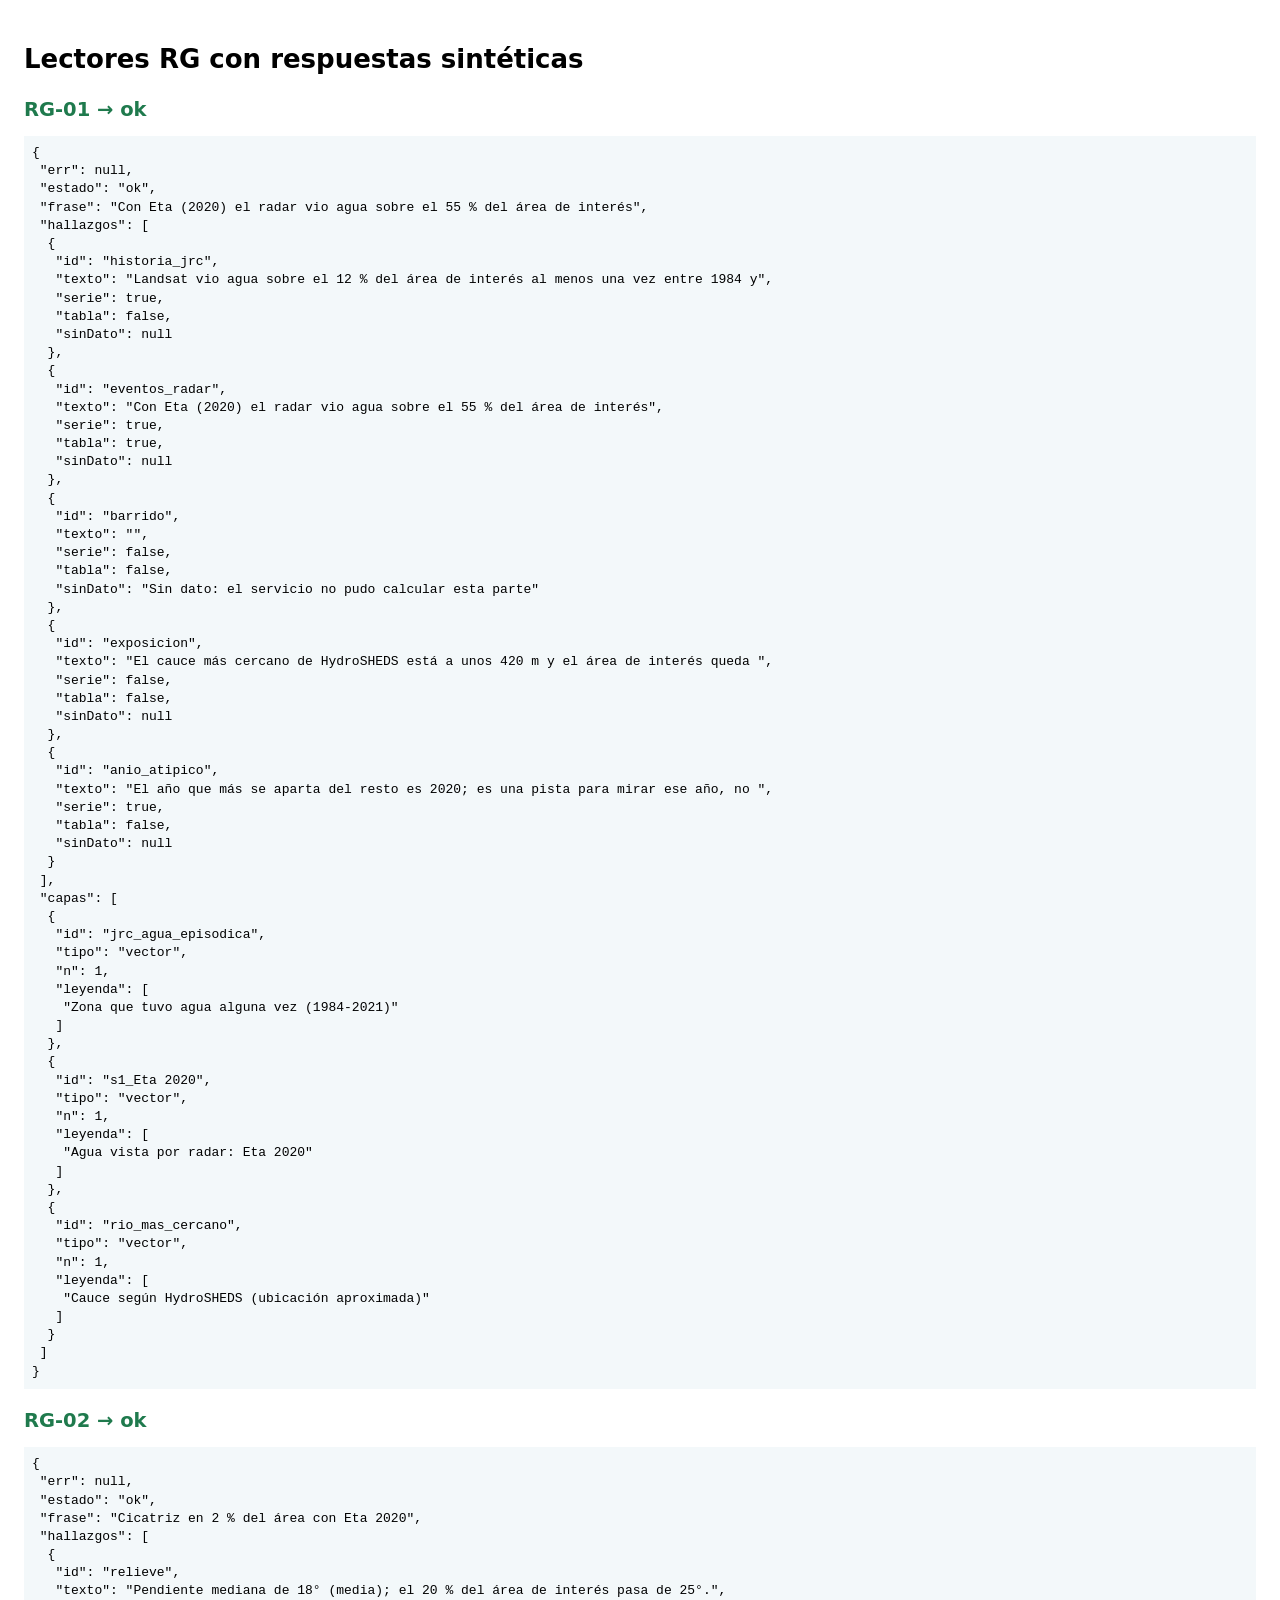
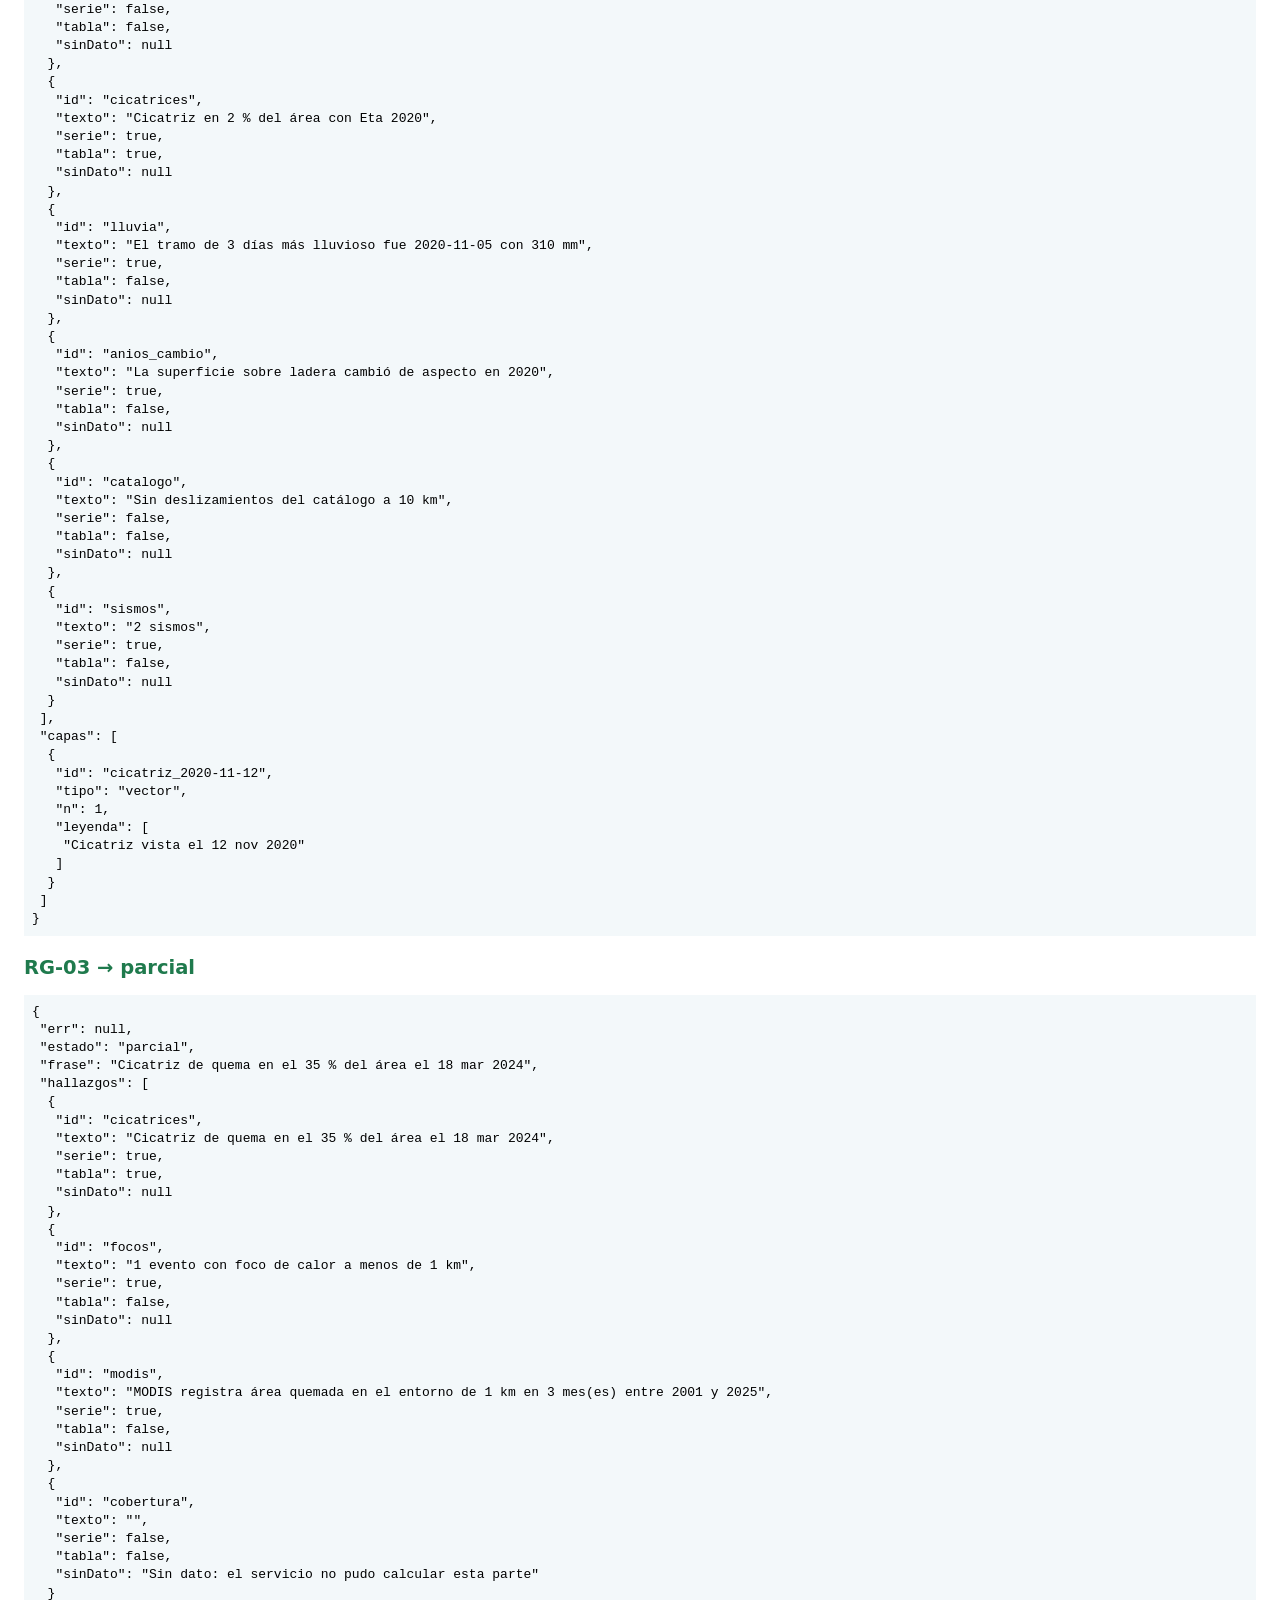
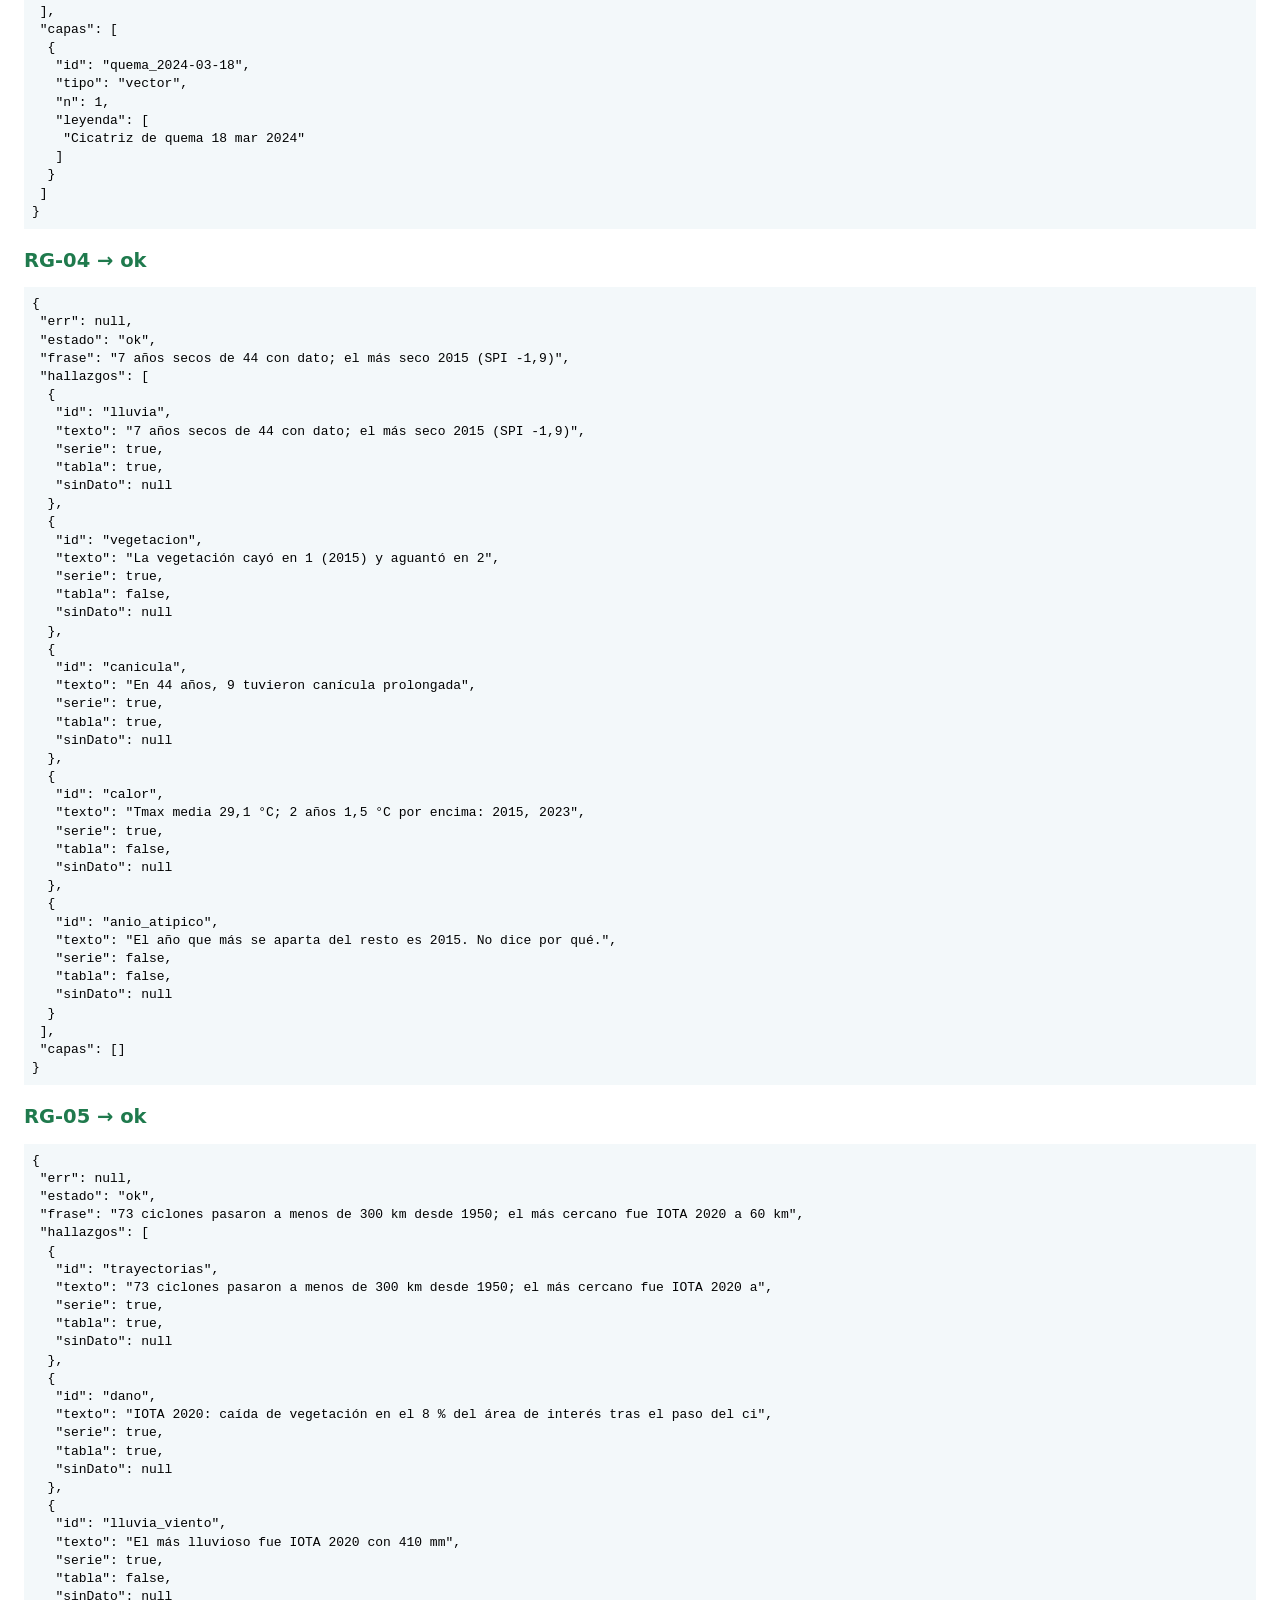
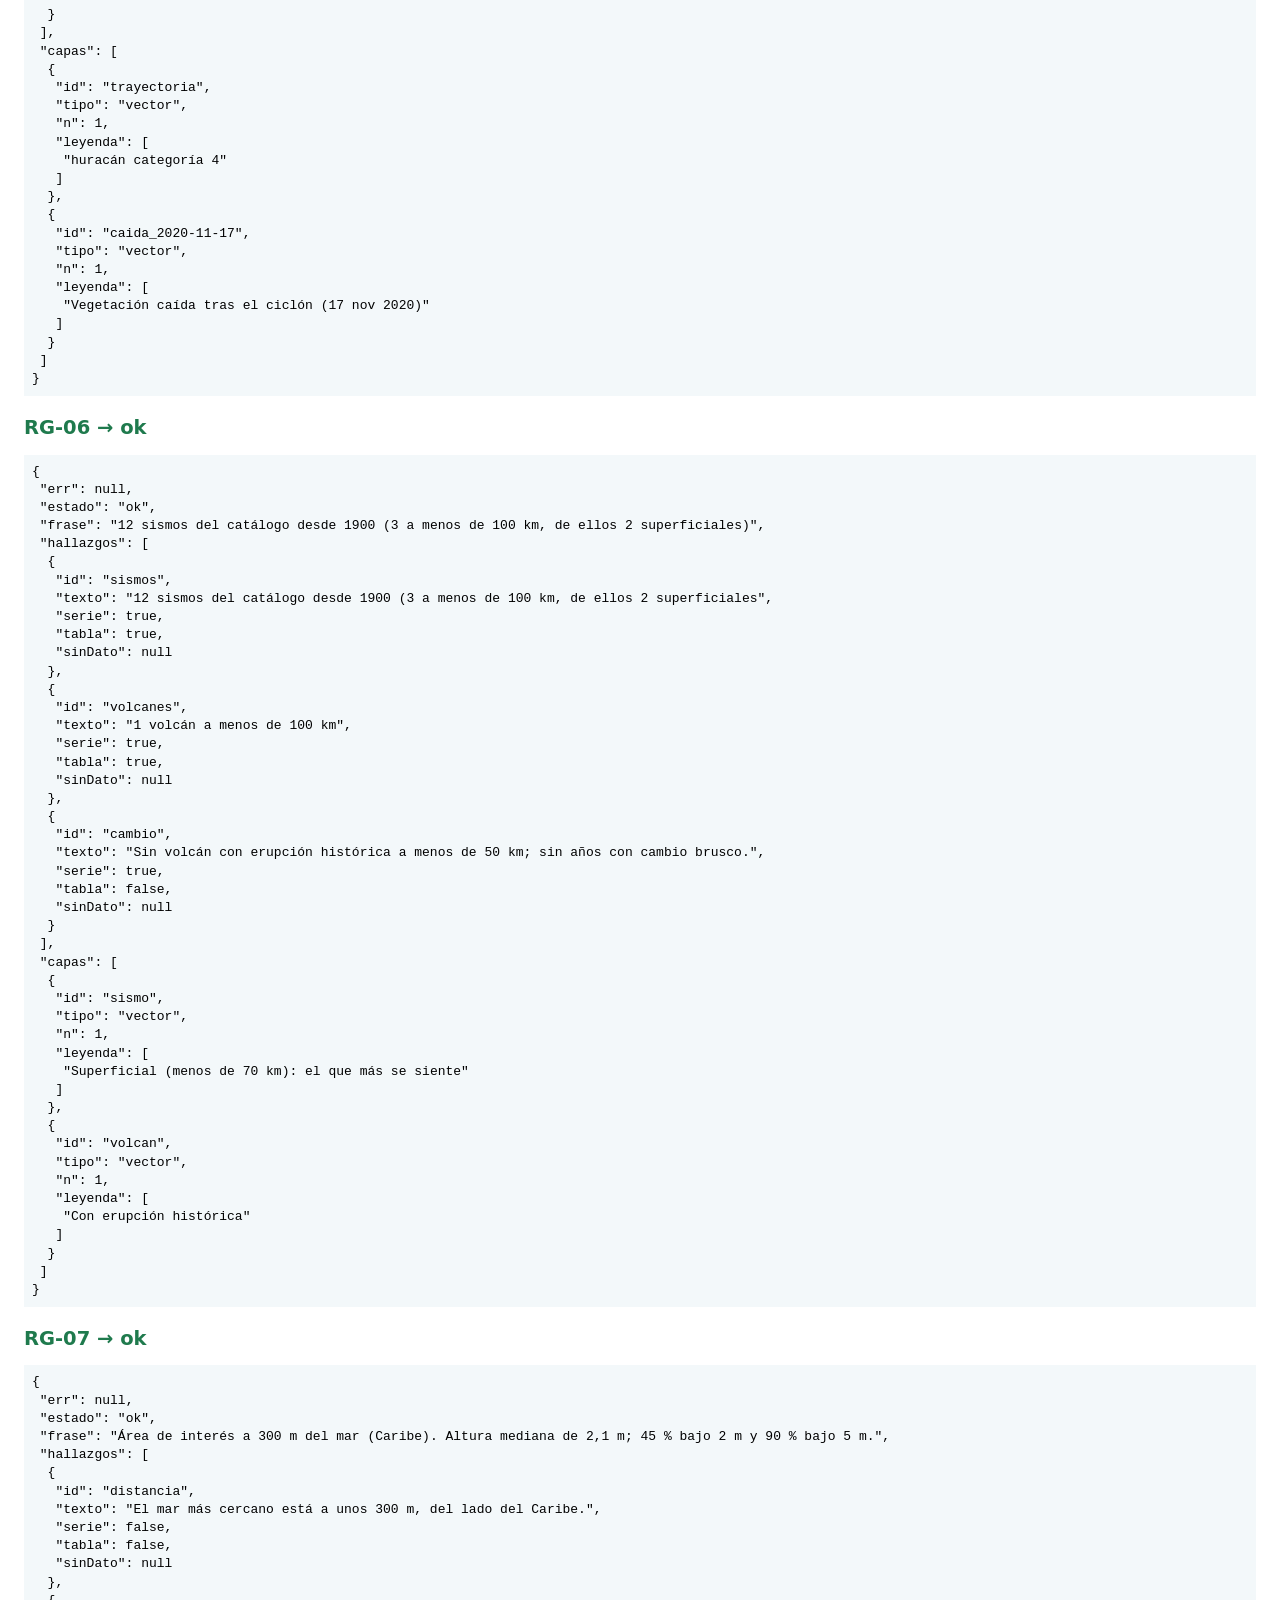
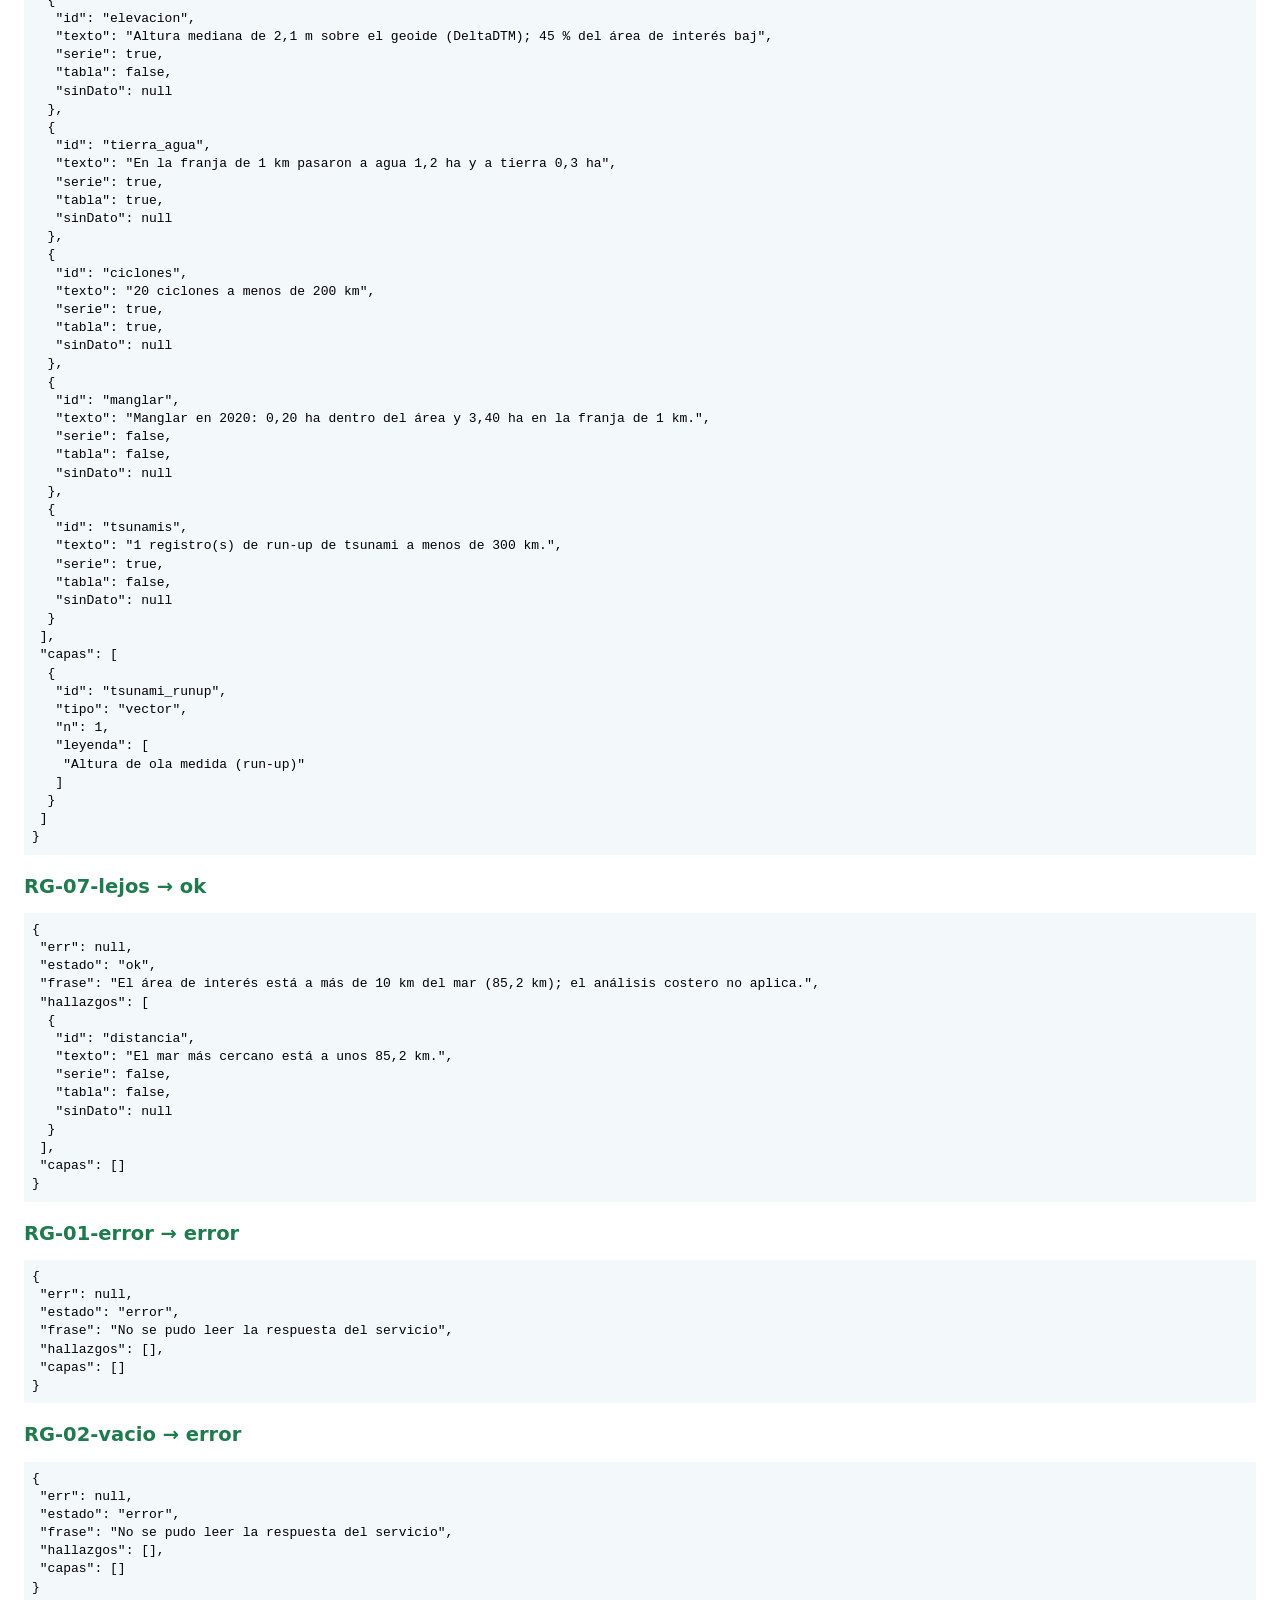
<file: js/lectores/pruebas-rg.html>
<!doctype html>
<html lang="es"><head><meta charset="utf-8"><title>Pruebas lectores RG</title>
<style>body{font:13px/1.4 system-ui;padding:16px}pre{background:#f3f8fa;padding:8px;white-space:pre-wrap}h2{margin:18px 0 4px}.ok{color:#1f7a4d}.bad{color:#a23b2a}</style>
<script src="../paleta.js"></script><script src="../i18n/es.js"></script><script src="base.js"></script>
<script src="RG-01.js"></script><script src="RG-02.js"></script><script src="RG-03.js"></script><script src="RG-04.js"></script>
<script src="RG-05.js"></script><script src="RG-06.js"></script><script src="RG-07.js"></script>
</head><body><h1>Lectores RG con respuestas sintéticas</h1><div id="out"></div>
<script>
const poly = {type:"Polygon",coordinates:[[[-87.1,14.0],[-87.09,14.0],[-87.09,14.01],[-87.1,14.01],[-87.1,14.0]]]};
const F = (capa, props, geom) => ({type:"Feature",properties:Object.assign({capa},props),geometry:geom||poly});
const meta = (fuentes, faltantes) => ({fuentes:fuentes||[{id:"X",nombre:"Fuente",resolucion_m:30,fechas:"1984-2021",licencia:"libre"}], limites:"Evidencia satelital observada; no es dictamen.", faltantes:faltantes||[], duracion_s:12.3, aviso:null});
const R = {
 "RG-01": {status:"success",result_key:"RG1",vectors:{type:"FeatureCollection",features:[F("jrc_agua_episodica",{fuente:"JRC"}),F("s1_inundacion",{evento:"Eta 2020",fecha:"2020-11-07",orbita:"136",fuente:"Sentinel-1"}),F("rio_mas_cercano",{fuente:"HydroSHEDS",orden:6,distancia_m:420,precision:"±500 m"},{type:"LineString",coordinates:[[-87.1,14.0],[-87.09,14.01]]})]},
   tile_url:{jrc_occurrence:"http://t/{z}/{x}/{y}","s1_2020-11-07":"http://t2/{z}/{x}/{y}"},
   stats:{historia_jrc:{lectura:"Landsat vio agua sobre el 12 % del área de interés al menos una vez entre 1984 y 2021; agua en 4 de 210 meses observados",pct_terreno_alguna_vez_agua:12,meses_observados:210,observado:{desde:"1985-01",hasta:"2021-10",cantidad:210},etiquetas:{titulo:"Meses con agua",unidad:"% del área de interés",serie:"meses_con_agua",x:"mes",y:"pct_terreno_con_agua"},meses_con_agua:[{mes:"1998-11",pct_terreno_con_agua:40},{mes:"2020-11",pct_terreno_con_agua:55}],nota:"Un mes cuenta si..."},
     eventos_radar:{lectura:"Con Eta (2020) el radar vio agua sobre el 55 % del área de interés",eventos:[{evento:"Eta 2020",pico:"2020-11-07",estado:"observado",pct_terreno_inundado_max:55},{evento:"Julia 2022",pico:"2022-10-09",estado:"sin_imagen",detalle:"0 escenas"}],observado:{desde:"2020-11-07",hasta:"2020-11-07",cantidad:1,revisados:2},etiquetas:{titulo:"Agua por radar",unidad:"%",serie:"eventos",x:"pico",y:"pct_terreno_inundado_max"}},
     exposicion:{lectura:"El cauce más cercano de HydroSHEDS está a unos 420 m y el área de interés queda unos 3 m por encima de él",rio_mas_cercano:{distancia_m:420,altura_terreno_sobre_rio_m:3},observado:{desde:"2011",hasta:"2015",cantidad:1},etiquetas:{titulo:"Exposición",unidad:"m",serie:null,x:null,y:"altura_terreno_sobre_rio_m"},nota:"estimación"},
     anio_atipico:{anio_mas_atipico:"2020",serie:[{anio:"2017",similitud:.9},{anio:"2020",similitud:.6}],observado:{desde:"2017",hasta:"2024",cantidad:8},etiquetas:{titulo:"Parecido",unidad:"similitud 0-1",serie:"serie",x:"anio",y:"similitud"},nota:"pista"},
     barrido_radar_2015_hoy:null},
   metadata:meta(null,[{bloque:"barrido_radar_2015_hoy",motivo:"tiempo agotado"}])},
 "RG-02": {status:"success",vectors:{type:"FeatureCollection",features:[F("cicatriz",{evento:"Eta 2020",fecha:"2020-11-12",fuente:"Sentinel-2"})]},tile_url:{pendiente:"http://p/{z}","cicatriz_2020-11-12":"http://c/{z}"},
   stats:{relieve:{lectura:"Pendiente mediana de 18° (media); el 20 % del área de interés pasa de 25°.",pendiente_mediana_grados:18,observado:{desde:"2011",hasta:"2015",cantidad:1},etiquetas:{titulo:"Pendiente",unidad:"grados",serie:null,x:null,y:"pendiente_mediana_grados"},nota:"30 m"},
     cicatrices:{lectura:"Cicatriz en 2 % del área con Eta 2020",eventos:[{evento:"Eta 2020",fecha:"2020-11-12",origen:"tormenta",estado:"observado",pct_terreno_con_cicatriz:2,ha_cicatriz_en_entorno_250m:0.4,pista:"detonante plausible: 320 mm en 5 días; compatible con deslizamiento"}],observado:{desde:"2020-11-12",hasta:"2020-11-12",cantidad:1,revisados:1},etiquetas:{titulo:"Cicatrices",unidad:"%",serie:"eventos",x:"fecha",y:"pct_terreno_con_cicatriz"}},
     anios_cambio:{lectura:"La superficie sobre ladera cambió de aspecto en 2020",serie:[{anio:"2020",pct_ladera_con_cambio:30}],observado:{desde:"2018",hasta:"2024",cantidad:7},etiquetas:{titulo:"Ladera",unidad:"%",serie:"serie",x:"anio",y:"pct_ladera_con_cambio"},nota:"n"},
     catalogo:{lectura:"Sin deslizamientos del catálogo a 10 km",eventos:[],observado:{desde:null,hasta:null,cantidad:0},etiquetas:{titulo:"Catálogo",unidad:"km",serie:"eventos",x:"fecha",y:"distancia_km"},nota:"n"},
     sismos:{lectura:"2 sismos",sismos:[{fecha:"2009-05-28",magnitud:7.3}],observado:{desde:"2009-05-28",hasta:"2009-05-28",cantidad:1},etiquetas:{titulo:"Sismos",unidad:"magnitud",serie:"sismos",x:"fecha",y:"magnitud"},nota:"n"},
     lluvia:{lectura:"El tramo de 3 días más lluvioso fue 2020-11-05 con 310 mm",eventos:[{evento:"Eta 2020",mm_5_dias_alrededor:320}],tramos_3_dias_mas_lluviosos:[{fecha_fin:"2020-11-05",mm:310}],observado:{desde:"1981-01-01",hasta:"2026-10-31",cantidad:16000},etiquetas:{titulo:"Tramos",unidad:"mm",serie:"tramos_3_dias_mas_lluviosos",x:"fecha_fin",y:"mm"},nota:"n"}},metadata:meta()},
 "RG-03": {status:"partial",vectors:{type:"FeatureCollection",features:[F("cicatriz_quema",{evento:"Foco 2024-03-18",fecha:"2024-03-18",fuente:"Sentinel-2 dNBR"})]},tile_url:{"quema_2024-03-18":"http://q/{z}",area_quemada_modis:"http://m/{z}"},
   stats:{area_quemada_modis:{lectura:"MODIS registra área quemada en el entorno de 1 km en 3 mes(es) entre 2001 y 2025-08",meses_con_quema:[{mes:"2024-03",pct_terreno:40,pct_entorno_1km:20}],observado:{desde:"2001-01",hasta:"2025-08",cantidad:290},etiquetas:{titulo:"MODIS",unidad:"% quemado",serie:"meses_con_quema",x:"mes",y:"pct_entorno_1km"},nota:"n"},
     focos_de_calor:{lectura:"1 evento con foco de calor a menos de 1 km",eventos_con_foco:[{desde:"2024-03-18",hasta:"2024-03-19",focos:6,fuentes:["VIIRS 375 m"]}],cantidad:1,observado:{desde:"2024-03-18",hasta:"2024-03-19",cantidad:6},etiquetas:{titulo:"Focos",unidad:"focos",serie:"eventos_con_foco",x:"desde",y:"focos"},nota:"n"},
     cicatrices:{lectura:"Cicatriz de quema en el 35 % del área el 18 mar 2024",eventos:[{evento:"Foco 2024-03-18",fecha:"2024-03-18",origen:"foco de calor",estado:"observado",pct_terreno_quemado:35,ha_quemadas_entorno_1km:12.5,fuego_confirmado:true,pistas:{lectura:"compatible con incendio en bosque"}}],observado:{desde:"2024-03-18",hasta:"2024-03-18",cantidad:1,revisados:1},etiquetas:{titulo:"Cicatriz",unidad:"%",serie:"eventos",x:"fecha",y:"pct_terreno_quemado"}},
     cobertura_hoy:null},metadata:meta(null,[{bloque:"cobertura_hoy",motivo:"sin imagen limpia"}])},
 "RG-04": {status:"success",vectors:{type:"FeatureCollection",features:[]},tile_url:{},
   stats:{lluvia_y_spi:{lectura:"7 años secos de 44 con dato; el más seco 2015 (SPI -1,9)",anios_secos:[{anio:2015,spi6_oct:-1.9,categoria:"sequía severa",lluvia_mm:620}],por_anio:[{anio:2014,spi6_oct:-0.5},{anio:2015,spi6_oct:-1.9}],observado:{desde:1981,hasta:2025,cantidad:44},etiquetas:{titulo:"SPI",unidad:"SPI",serie:"por_anio",x:"anio",y:"spi6_oct"},nota:"n"},
     canicula:{lectura:"En 44 años, 9 tuvieron canícula prolongada",anios_canicula_prolongada:[{anio:2015,dias:34,clase:"severa"}],por_anio:[{anio:2015,racha_seca_max_dias:34}],observado:{desde:1981,hasta:2025,cantidad:44},etiquetas:{titulo:"Canícula",unidad:"días",serie:"por_anio",x:"anio",y:"racha_seca_max_dias"},nota:"n"},
     calor:{lectura:"Tmax media 29,1 °C; 2 años 1,5 °C por encima: 2015, 2023",por_anio:[{anio:2015,tmax_media_jul_ago_c:31}],observado:{desde:1981,hasta:2025,cantidad:45},etiquetas:{titulo:"Calor",unidad:"°C",serie:"por_anio",x:"anio",y:"tmax_media_jul_ago_c"},nota:"n"},
     vegetacion_terreno:{lectura:"La vegetación cayó en 1 (2015) y aguantó en 2",por_anio:[{anio:2014,ndvi_ago_oct:.6,confiable:true},{anio:2015,ndvi_ago_oct:.4,confiable:true},{anio:2016,ndvi_ago_oct:.3,confiable:false}],observado:{desde:2014,hasta:2016,cantidad:3},etiquetas:{titulo:"Verdor",unidad:"NDVI",serie:"por_anio",x:"anio",y:"ndvi_ago_oct"},nota:"n",aviso:"área chica"},
     anio_atipico:{anio_mas_atipico:"2015",observado:{desde:"2017",hasta:"2024",cantidad:8},etiquetas:{titulo:"Similitud",unidad:"coseno",serie:null,x:null,y:null},nota:"n"}},metadata:meta()},
 "RG-05": {status:"success",vectors:{type:"FeatureCollection",features:[F("trayectoria",{fuente:"IBTrACS",nombre:"IOTA",temporada:2020,categoria:"huracán categoría 4",distancia_min_km:60,viento_kt:120},{type:"LineString",coordinates:[[-86,13],[-88,14.5]]}),F("caida_vegetacion",{evento:"IOTA 2020",fecha:"2020-11-17",fuente:"Sentinel-2 dNDVI"})]},tile_url:{"dndvi_2020-11-17":"http://d/{z}"},
   stats:{trayectorias:{lectura:"73 ciclones pasaron a menos de 300 km desde 1950; el más cercano fue IOTA 2020 a 60 km",eventos:[{nombre:"IOTA",temporada:2020,fecha_aprox:"2020-11-17",viento_max_300km_kt:120,aproximacion:{distancia_km:60,viento_kt:120,categoria:"huracán categoría 4"},viento_estimado_en_el_punto:"tormenta tropical o más"}],observado:{desde:"1950",hasta:"2024-05",cantidad:73},etiquetas:{titulo:"Ciclones",unidad:"nudos",serie:"eventos",x:"fecha_aprox",y:"viento_max_300km_kt"},nota:"n"},
     lluvia_y_viento_zona:{lectura:"El más lluvioso fue IOTA 2020 con 410 mm",eventos:[{nombre:"IOTA",desde:"2020-11-15",lluvia_chirps_mm:410,estado:"observado"}],observado:{desde:"2020-11-15",hasta:"2020-11-19",cantidad:1,revisados:1},etiquetas:{titulo:"Lluvia",unidad:"mm",serie:"eventos",x:"desde",y:"lluvia_chirps_mm"},nota:"n"},
     cambio_vegetacion_terreno:{eventos:[{evento:"IOTA 2020",fecha:"2020-11-17",estado:"observado",pct_terreno_con_caida_fuerte:8,control_estacional:"descontada la caída del año anterior",lectura:"caída de vegetación en el 8 % del área de interés tras el paso del ciclón"}],observado:{desde:"2020-11-17",hasta:"2020-11-17",cantidad:1,revisados:1},etiquetas:{titulo:"Caída",unidad:"%",serie:"eventos",x:"fecha",y:"pct_terreno_con_caida_fuerte"},nota:"n"}},metadata:meta()},
 "RG-06": {status:"success",vectors:{type:"FeatureCollection",features:[F("sismo",{fuente:"USGS",fecha:"2009-05-28",magnitud:7.3,profundidad_km:10,profundidad_clase:"superficial",distancia_km:80,lugar:"Roatán",url:"https://usgs"},{type:"Point",coordinates:[-86.2,16.7]}),F("volcan",{nombre:"San Miguel",pais:"El Salvador",distancia_km:95,rumbo:"SO",ultima_erupcion:"2013",con_erupcion_historica:true},{type:"Point",coordinates:[-88.27,13.43]})]},tile_url:{relieve:"http://r/{z}"},
   stats:{sismos:{lectura:"12 sismos del catálogo desde 1900 (3 a menos de 100 km, de ellos 2 superficiales)",sismos:[{fecha:"2009-05-28",magnitud:7.3,profundidad_km:10,profundidad_clase:"superficial",distancia_km:80,lugar:"Roatán"}],observado:{desde:"1915",hasta:"2025",cantidad:12},etiquetas:{titulo:"Sismos",unidad:"magnitud",serie:"sismos",x:"fecha",y:"magnitud"},nota:"n"},
     volcanes:{lectura:"1 volcán a menos de 100 km",volcanes:[{nombre:"San Miguel",pais:"El Salvador",distancia_km:95,rumbo:"SO",ultima_erupcion:"2013",con_erupcion_historica:true,linea_de_vista_desde_el_centro:false}],observado:{desde:null,hasta:null,cantidad:1},etiquetas:{titulo:"Volcanes",unidad:"km",serie:"volcanes",x:"nombre",y:"distancia_km"},nota:"n"},
     cambio_anual_terreno:{lectura:"Sin volcán con erupción histórica a menos de 50 km; sin años con cambio brusco.",serie_embedding:[{anio:2018,cambio_terreno:.05}],observado:{desde:"2018",hasta:"2026",cantidad:1},etiquetas:{titulo:"Cambio",unidad:"coseno",serie:"serie_embedding",x:"anio",y:"cambio_terreno"},nota:"n"}},metadata:meta()},
 "RG-07": {status:"success",vectors:{type:"FeatureCollection",features:[F("tsunami_runup",{evento:"Nicaragua 1992",runup_m:9.9,distancia_km:210},{type:"Point",coordinates:[-87.3,12.5]})]},tile_url:{bajo_5_m:"http://b/{z}",transicion_jrc:"http://t/{z}"},
   stats:{aplica:true,lectura:"Área de interés a 300 m del mar (Caribe). Altura mediana de 2,1 m; 45 % bajo 2 m y 90 % bajo 5 m.",
     distancia_al_mar:{distancia_m:300,lado:"Caribe",aplica:true,nota:"WBM"},
     elevacion:{lectura:"Altura mediana de 2,1 m sobre el geoide (DeltaDTM); 45 % del área de interés bajo 2 m y 90 % bajo 5 m.",fuente:"DeltaDTM",p50_m:2.1,serie_bajo:[{umbral_m:1,pct:10},{umbral_m:2,pct:45},{umbral_m:5,pct:90}],observado:{desde:"2010",hasta:"2015",cantidad:1},etiquetas:{titulo:"Bajo cada altura",unidad:"%",serie:"serie_bajo",x:"umbral_m",y:"pct"},nota:"n",aviso:null},
     tierra_y_agua_1984_2021:{lectura:"En la franja de 1 km pasaron a agua 1,2 ha y a tierra 0,3 ha",transiciones_franja_1km:[{codigo:2,clase:"tierra a agua permanente",ha:1.2}],agua_por_anio:[{anio:1984,pct_agua_terreno:0},{anio:2021,pct_agua_terreno:3}],observado:{desde:"1984",hasta:"2021",cantidad:38},etiquetas:{titulo:"Agua por año",unidad:"%",serie:"agua_por_anio",x:"anio",y:"pct_agua_terreno"},nota:"n"},
     ciclones:{lectura:"20 ciclones a menos de 200 km",eventos:[{nombre:"MITCH",temporada:1998,fecha_aproximacion:"1998-10-28",distancia_min_km:40,viento_kt:150,categoria:"huracán categoría 5"}],observado:{desde:"1950",hasta:"2024-05",cantidad:20},etiquetas:{titulo:"Ciclones",unidad:"nudos",serie:"eventos",x:"fecha_aproximacion",y:"viento_kt"},nota:"n"},
     manglar:{manglar_2020_franja_1km_ha:3.4,manglar_2020_terreno_ha:0.2,observado:{desde:"2020",hasta:"2020",cantidad:1},etiquetas:{titulo:"Manglar",unidad:"ha",serie:null,x:null,y:null},nota:"n"},
     tsunamis:{radio_km:300,cantidad:1,runups:[{evento:"Nicaragua 1992",runup_m:9.9,distancia_km:210}],observado:{desde:"1992",hasta:"2012",cantidad:1},etiquetas:{titulo:"Run-ups",unidad:"m",serie:"runups",x:"evento",y:"runup_m"},nota:"n"}},metadata:meta()},
 "RG-07-lejos": {status:"success",vectors:{type:"FeatureCollection",features:[]},tile_url:{},stats:{aplica:false,lectura:"El área de interés está a más de 10 km del mar (85,2 km); el análisis costero no aplica.",distancia_al_mar:{distancia_m:85200,lado:null,aplica:false}},metadata:meta()},
 "RG-01-error": {status:"error",error:"Área de interés demasiado grande",details:"600 ha"},
 "RG-02-vacio": null
};
const ctx = {t: ESP.i18n.es, idioma:"es", areaM2: 12000, aoi: poly};
const resultados = {};
for (const [k, resp] of Object.entries(R)) {
  const cod = k.slice(0,5);
  let r, err = null;
  try { r = ESP.lectores[cod].leer(resp, ctx); } catch (e) { err = e; }
  resultados[k] = { err: err ? String(err) : null, estado: r && r.estado, frase: r && r.frase, hallazgos: r && r.hallazgos.map(h => ({id:h.id, texto:(h.texto||"").slice(0,80), serie:!!h.serie, tabla:!!h.tabla, sinDato:h.sinDato})), capas: r && r.capas.map(c => ({id:c.id, tipo:c.tipo, n:c.geojson?c.geojson.features.length:null, leyenda:c.leyenda.map(l=>l.etiqueta)})) };
  const d = document.createElement("div");
  d.innerHTML = `<h2 class="${err?'bad':'ok'}">${k} → ${err ? 'EXCEPCIÓN ' + err : r.estado}</h2><pre>${JSON.stringify(resultados[k], null, 1)}</pre>`;
  document.getElementById("out").appendChild(d);
}
window.__resultados = resultados;
</script></body></html>
</file>
